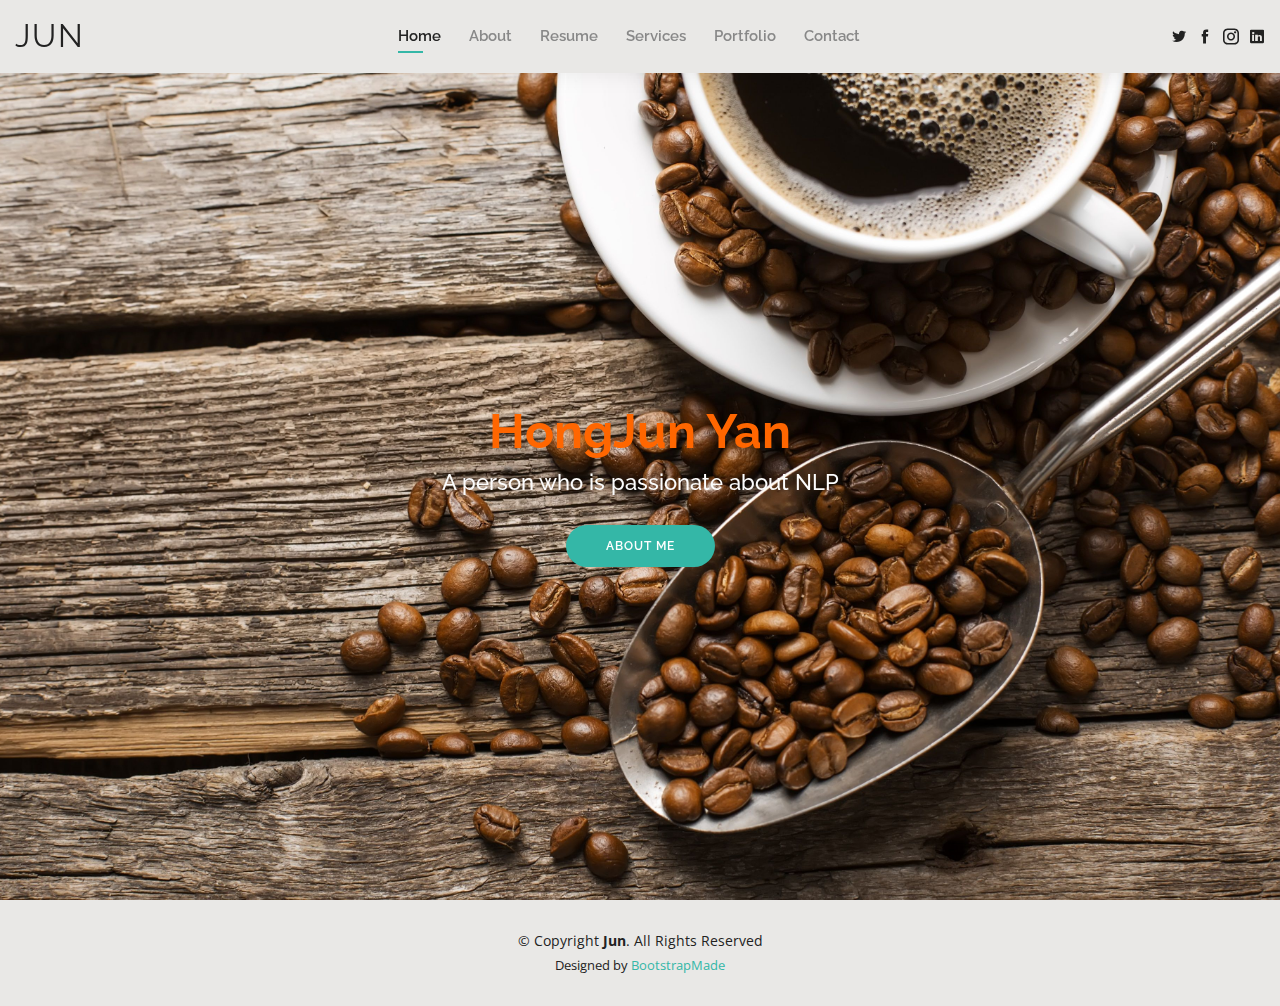
<file: index.html>
<!DOCTYPE html>
<html lang="en">

<head>
  <meta charset="utf-8">
  <meta content="width=device-width, initial-scale=1.0" name="viewport">

  <title>Jun's WebSite</title>
  <meta content="" name="descriptison">
  <meta content="" name="keywords">

  <!-- Favicons -->
  <link href="assets/img/favicon.png" rel="icon">
  <link href="assets/img/apple-touch-icon.png" rel="apple-touch-icon">

  <!-- Google Fonts -->
  <link href="https://fonts.googleapis.com/css?family=Open+Sans:300,300i,400,400i,600,600i,700,700i|Raleway:300,300i,400,400i,500,500i,600,600i,700,700i|Poppins:300,300i,400,400i,500,500i,600,600i,700,700i" rel="stylesheet">

  <!-- Vendor CSS Files -->
  <link href="assets/vendor/bootstrap/css/bootstrap.min.css" rel="stylesheet">
  <link href="assets/vendor/icofont/icofont.min.css" rel="stylesheet">
  <link href="assets/vendor/owl.carousel/assets/owl.carousel.min.css" rel="stylesheet">
  <link href="assets/vendor/boxicons/css/boxicons.min.css" rel="stylesheet">
  <link href="assets/vendor/venobox/venobox.css" rel="stylesheet">
  <link href="assets/vendor/aos/aos.css" rel="stylesheet">

  <!-- Template Main CSS File -->
  <link href="assets/css/style.css" rel="stylesheet">

  <!-- =======================================================
  * Template Name: Kelly - v2.0.0
  * Template URL: https://bootstrapmade.com/kelly-free-bootstrap-cv-resume-html-template/
  * Author: BootstrapMade.com
  * License: https://bootstrapmade.com/license/
  ======================================================== -->
</head>

<body>

  <!-- ======= Header ======= -->
  <header id="header" class="fixed-top">
    <div class="container-fluid d-flex justify-content-between align-items-center">

      <h1 class="logo"><a href="index.html">Jun</a></h1>
      <!-- Uncomment below if you prefer to use an image logo -->
      <!-- <a href="index.html" class="logo"><img src="assets/img/logo.png" alt="" class="img-fluid"></a>-->

      <nav class="nav-menu d-none d-lg-block">
        <ul>
          <li class="active"><a href="index.html">Home</a></li>
          <li><a href="about.html">About</a></li>
          <li><a href="resume.html">Resume</a></li>
          <li><a href="services.html">Services</a></li>
          <li><a href="portfolio.html">Portfolio</a></li>
          <li><a href="contact.html">Contact</a></li>
        </ul>
      </nav><!-- .nav-menu -->

      <div class="header-social-links">
        <a href="#" class="twitter"><i class="icofont-twitter"></i></a>
        <a href="#" class="facebook"><i class="icofont-facebook"></i></a>
        <a href="#" class="instagram"><i class="icofont-instagram"></i></a>
        <a href="#" class="linkedin"><i class="icofont-linkedin"></i></i></a>
      </div>

    </div>

  </header><!-- End Header -->

  <!-- ======= Hero Section ======= -->
  <section id="hero" class="d-flex align-items-center">
    <div class="container d-flex flex-column align-items-center" data-aos="zoom-in" data-aos-delay="100">
      <h1>HongJun Yan</h1>
      <h2>A person who is passionate about NLP</h2>
      <a href="about.html" class="btn-about">About Me</a>
    </div>
  </section><!-- End Hero -->

  <!-- ======= Footer ======= -->
  <footer id="footer">
    <div class="container">
      <div class="copyright">
        &copy; Copyright <strong><span>Jun</span></strong>. All Rights Reserved
      </div>
      <div class="credits">
        <!-- All the links in the footer should remain intact. -->
        <!-- You can delete the links only if you purchased the pro version. -->
        <!-- Licensing information: https://bootstrapmade.com/license/ -->
        <!-- Purchase the pro version with working PHP/AJAX contact form: https://bootstrapmade.com/kelly-free-bootstrap-cv-resume-html-template/ -->
        Designed by <a href="https://bootstrapmade.com/">BootstrapMade</a>
      </div>
    </div>
  </footer><!-- End  Footer -->

  <div id="preloader"></div>
  <a href="#" class="back-to-top"><i class="bx bx-up-arrow-alt"></i></a>

  <!-- Vendor JS Files -->
  <script src="assets/vendor/jquery/jquery.min.js"></script>
  <script src="assets/vendor/bootstrap/js/bootstrap.bundle.min.js"></script>
  <script src="assets/vendor/jquery.easing/jquery.easing.min.js"></script>
  <script src="assets/vendor/php-email-form/validate.js"></script>
  <script src="assets/vendor/waypoints/jquery.waypoints.min.js"></script>
  <script src="assets/vendor/counterup/counterup.min.js"></script>
  <script src="assets/vendor/owl.carousel/owl.carousel.min.js"></script>
  <script src="assets/vendor/isotope-layout/isotope.pkgd.min.js"></script>
  <script src="assets/vendor/venobox/venobox.min.js"></script>
  <script src="assets/vendor/aos/aos.js"></script>

  <!-- Template Main JS File -->
  <script src="assets/js/main.js"></script>

</body>

</html>
</file>
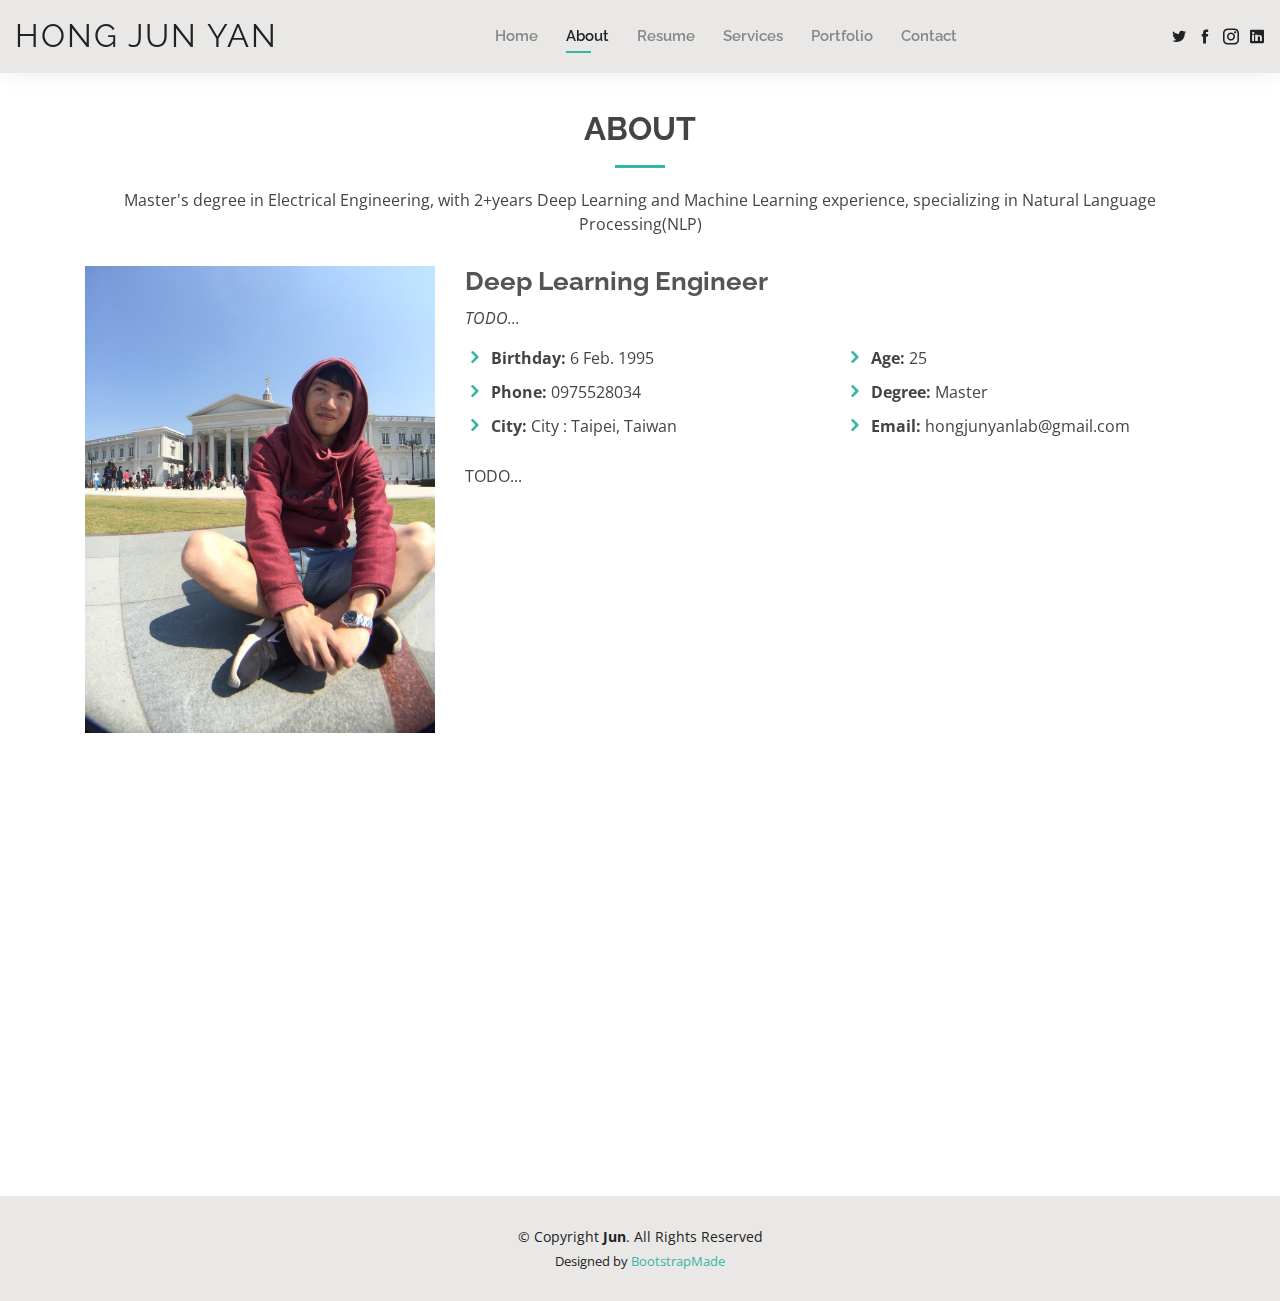
<file: about.html>
<!DOCTYPE html>
<html lang="en">

<head>
  <meta charset="utf-8">
  <meta content="width=device-width, initial-scale=1.0" name="viewport">

  <title>About me</title>
  <meta content="" name="descriptison">
  <meta content="" name="keywords">

  <!-- Favicons -->
  <link href="assets/img/favicon.png" rel="icon">
  <link href="assets/img/apple-touch-icon.png" rel="apple-touch-icon">

  <!-- Google Fonts -->
  <link href="https://fonts.googleapis.com/css?family=Open+Sans:300,300i,400,400i,600,600i,700,700i|Raleway:300,300i,400,400i,500,500i,600,600i,700,700i|Poppins:300,300i,400,400i,500,500i,600,600i,700,700i" rel="stylesheet">

  <!-- Vendor CSS Files -->
  <link href="assets/vendor/bootstrap/css/bootstrap.min.css" rel="stylesheet">
  <link href="assets/vendor/icofont/icofont.min.css" rel="stylesheet">
  <link href="assets/vendor/owl.carousel/assets/owl.carousel.min.css" rel="stylesheet">
  <link href="assets/vendor/boxicons/css/boxicons.min.css" rel="stylesheet">
  <link href="assets/vendor/venobox/venobox.css" rel="stylesheet">
  <link href="assets/vendor/aos/aos.css" rel="stylesheet">

  <!-- Template Main CSS File -->
  <link href="assets/css/style.css" rel="stylesheet">

  <!-- =======================================================
  * Template Name: Kelly - v2.0.0
  * Template URL: https://bootstrapmade.com/kelly-free-bootstrap-cv-resume-html-template/
  * Author: BootstrapMade.com
  * License: https://bootstrapmade.com/license/
  ======================================================== -->
</head>

<body>

  <!-- ======= Header ======= -->
  <header id="header" class="fixed-top">
    <div class="container-fluid d-flex justify-content-between align-items-center">

      <h1 class="logo"><a href="index.html">Hong Jun Yan</a></h1>
      <!-- Uncomment below if you prefer to use an image logo -->
      <!-- <a href="index.html" class="logo"><img src="assets/img/logo.png" alt="" class="img-fluid"></a>-->

      <nav class="nav-menu d-none d-lg-block">
        <ul>
          <li><a href="index.html">Home</a></li>
          <li class="active"><a href="about.html">About</a></li>
          <li><a href="resume.html">Resume</a></li>
          <li><a href="services.html">Services</a></li>
          <li><a href="portfolio.html">Portfolio</a></li>
          <li><a href="contact.html">Contact</a></li>
        </ul>
      </nav><!-- .nav-menu -->

      <div class="header-social-links">
        <a href="#" class="twitter"><i class="icofont-twitter"></i></a>
        <a href="#" class="facebook"><i class="icofont-facebook"></i></a>
        <a href="#" class="instagram"><i class="icofont-instagram"></i></a>
        <a href="#" class="linkedin"><i class="icofont-linkedin"></i></i></a>
      </div>

    </div>

  </header><!-- End Header -->

  <main id="main">

    <!-- ======= About Section ======= -->
    <section id="about" class="about">
      <div class="container" data-aos="fade-up">

        <div class="section-title">
          <h2>About</h2>
          <p>Master's degree in Electrical Engineering, with 2+years Deep Learning and Machine Learning experience, specializing in Natural Language Processing(NLP)</p>
        </div>

        <div class="row">
          <div class="col-lg-4">
            <img src="assets/img/aboutme.jpg" class="img-fluid" alt="">
          </div>
          <div class="col-lg-8 pt-4 pt-lg-0 content">
            <h3>Deep Learning Engineer</h3>
            <p class="font-italic">
              TODO...
            </p>
            <div class="row">
              <div class="col-lg-6">
                <ul>
                  <li><i class="icofont-rounded-right"></i> <strong>Birthday:</strong> 6 Feb. 1995</li>
                  <li><i class="icofont-rounded-right"></i> <strong>Phone:</strong> 0975528034</li>
                  <li><i class="icofont-rounded-right"></i> <strong>City:</strong> City : Taipei, Taiwan</li>
                </ul>
              </div>
              <div class="col-lg-6">
                <ul>
                  <li><i class="icofont-rounded-right"></i> <strong>Age:</strong> 25</li>
                  <li><i class="icofont-rounded-right"></i> <strong>Degree:</strong> Master</li>
                  <li><i class="icofont-rounded-right"></i> <strong>Email:</strong> hongjunyanlab@gmail.com</li>
                </ul>
              </div>
            </div>
            <p>
              TODO...
            </p>
          </div>
        </div>

      </div>
    </section><!-- End About Section -->

    <!-- ======= Skills Section ======= -->
    <section id="skills" class="skills">
      <div class="container" data-aos="fade-up">

        <div class="section-title">
          <h2>Skills</h2>
          <p>TODO...</p>
        </div>

        <div class="row skills-content">

          <div class="col-lg-6">

            <div class="progress">
              <span class="skill">NLP <i class="val">100%</i></span>
              <div class="progress-bar-wrap">
                <div class="progress-bar" role="progressbar" aria-valuenow="100" aria-valuemin="0" aria-valuemax="100"></div>
              </div>
            </div>

            <div class="progress">
              <span class="skill">PyTorch<i class="val">100%</i></span>
              <div class="progress-bar-wrap">
                <div class="progress-bar" role="progressbar" aria-valuenow="100" aria-valuemin="0" aria-valuemax="100"></div>
              </div>
            </div>

            <div class="progress">
              <span class="skill">Tensorflow <i class="val">75%</i></span>
              <div class="progress-bar-wrap">
                <div class="progress-bar" role="progressbar" aria-valuenow="75" aria-valuemin="0" aria-valuemax="100"></div>
              </div>
            </div>
			
          </div>

          <div class="col-lg-6">

            <div class="progress">
              <span class="skill">Front-end Skill <i class="val">50%</i></span>
              <div class="progress-bar-wrap">
                <div class="progress-bar" role="progressbar" aria-valuenow="50" aria-valuemin="0" aria-valuemax="100"></div>
              </div>
            </div>
			
			<div class="progress">
              <span class="skill">Back-end Skill <i class="val">50%</i></span>
              <div class="progress-bar-wrap">
                <div class="progress-bar" role="progressbar" aria-valuenow="50" aria-valuemin="0" aria-valuemax="100"></div>
              </div>
            </div>

          </div>

        </div>

      </div>
    </section><!-- End Skills Section -->

    <!-- ======= Facts Section ======= -->
	<!--
    <section id="facts" class="facts">
      <div class="container" data-aos="fade-up">

        <div class="section-title">
          <h2>Facts</h2>
          <p>Magnam dolores commodi suscipit. Necessitatibus eius consequatur ex aliquid fuga eum quidem. Sit sint consectetur velit. Quisquam quos quisquam cupiditate. Et nemo qui impedit suscipit alias ea. Quia fugiat sit in iste officiis commodi quidem hic quas.</p>
        </div>

        <div class="row counters">

          <div class="col-lg-3 col-6 text-center">
            <span data-toggle="counter-up">232</span>
            <p>Clients</p>
          </div>

          <div class="col-lg-3 col-6 text-center">
            <span data-toggle="counter-up">521</span>
            <p>Projects</p>
          </div>

          <div class="col-lg-3 col-6 text-center">
            <span data-toggle="counter-up">1,463</span>
            <p>Hours Of Support</p>
          </div>

          <div class="col-lg-3 col-6 text-center">
            <span data-toggle="counter-up">15</span>
            <p>Hard Workers</p>
          </div>

        </div>

      </div>
    </section>--> <!-- End Facts Section -->

    <!-- ======= Testimonials Section ======= -->
	<!--
    <section id="testimonials" class="testimonials">
      <div class="container" data-aos="fade-up">

        <div class="section-title">
          <h2>Testimonials</h2>
          <p>Magnam dolores commodi suscipit. Necessitatibus eius consequatur ex aliquid fuga eum quidem. Sit sint consectetur velit. Quisquam quos quisquam cupiditate. Et nemo qui impedit suscipit alias ea. Quia fugiat sit in iste officiis commodi quidem hic quas.</p>
        </div>

        <div class="owl-carousel testimonials-carousel">

          <div class="testimonial-item">
            <img src="assets/img/testimonials/testimonials-1.jpg" class="testimonial-img" alt="">
            <h3>Saul Goodman</h3>
            <h4>Ceo &amp; Founder</h4>
            <p>
              <i class="bx bxs-quote-alt-left quote-icon-left"></i>
              Proin iaculis purus consequat sem cure digni ssim donec porttitora entum suscipit rhoncus. Accusantium quam, ultricies eget id, aliquam eget nibh et. Maecen aliquam, risus at semper.
              <i class="bx bxs-quote-alt-right quote-icon-right"></i>
            </p>
          </div>

          <div class="testimonial-item">
            <img src="assets/img/testimonials/testimonials-2.jpg" class="testimonial-img" alt="">
            <h3>Sara Wilsson</h3>
            <h4>Designer</h4>
            <p>
              <i class="bx bxs-quote-alt-left quote-icon-left"></i>
              Export tempor illum tamen malis malis eram quae irure esse labore quem cillum quid cillum eram malis quorum velit fore eram velit sunt aliqua noster fugiat irure amet legam anim culpa.
              <i class="bx bxs-quote-alt-right quote-icon-right"></i>
            </p>
          </div>

          <div class="testimonial-item">
            <img src="assets/img/testimonials/testimonials-3.jpg" class="testimonial-img" alt="">
            <h3>Jena Karlis</h3>
            <h4>Store Owner</h4>
            <p>
              <i class="bx bxs-quote-alt-left quote-icon-left"></i>
              Enim nisi quem export duis labore cillum quae magna enim sint quorum nulla quem veniam duis minim tempor labore quem eram duis noster aute amet eram fore quis sint minim.
              <i class="bx bxs-quote-alt-right quote-icon-right"></i>
            </p>
          </div>

          <div class="testimonial-item">
            <img src="assets/img/testimonials/testimonials-4.jpg" class="testimonial-img" alt="">
            <h3>Matt Brandon</h3>
            <h4>Freelancer</h4>
            <p>
              <i class="bx bxs-quote-alt-left quote-icon-left"></i>
              Fugiat enim eram quae cillum dolore dolor amet nulla culpa multos export minim fugiat minim velit minim dolor enim duis veniam ipsum anim magna sunt elit fore quem dolore labore illum veniam.
              <i class="bx bxs-quote-alt-right quote-icon-right"></i>
            </p>
          </div>

          <div class="testimonial-item">
            <img src="assets/img/testimonials/testimonials-5.jpg" class="testimonial-img" alt="">
            <h3>John Larson</h3>
            <h4>Entrepreneur</h4>
            <p>
              <i class="bx bxs-quote-alt-left quote-icon-left"></i>
              Quis quorum aliqua sint quem legam fore sunt eram irure aliqua veniam tempor noster veniam enim culpa labore duis sunt culpa nulla illum cillum fugiat legam esse veniam culpa fore nisi cillum quid.
              <i class="bx bxs-quote-alt-right quote-icon-right"></i>
            </p>
          </div>

        </div>

      </div>
    </section>--><!-- End Testimonials Section -->

  </main><!-- End #main -->

  <!-- ======= Footer ======= -->
  <footer id="footer">
    <div class="container">
      <div class="copyright">
        &copy; Copyright <strong><span>Jun</span></strong>. All Rights Reserved
      </div>
      <div class="credits">
        <!-- All the links in the footer should remain intact. -->
        <!-- You can delete the links only if you purchased the pro version. -->
        <!-- Licensing information: https://bootstrapmade.com/license/ -->
        <!-- Purchase the pro version with working PHP/AJAX contact form: https://bootstrapmade.com/kelly-free-bootstrap-cv-resume-html-template/ -->
        Designed by <a href="https://bootstrapmade.com/">BootstrapMade</a>
      </div>
    </div>
  </footer><!-- End  Footer -->

  <div id="preloader"></div>
  <a href="#" class="back-to-top"><i class="bx bx-up-arrow-alt"></i></a>

  <!-- Vendor JS Files -->
  <script src="assets/vendor/jquery/jquery.min.js"></script>
  <script src="assets/vendor/bootstrap/js/bootstrap.bundle.min.js"></script>
  <script src="assets/vendor/jquery.easing/jquery.easing.min.js"></script>
  <script src="assets/vendor/php-email-form/validate.js"></script>
  <script src="assets/vendor/waypoints/jquery.waypoints.min.js"></script>
  <script src="assets/vendor/counterup/counterup.min.js"></script>
  <script src="assets/vendor/owl.carousel/owl.carousel.min.js"></script>
  <script src="assets/vendor/isotope-layout/isotope.pkgd.min.js"></script>
  <script src="assets/vendor/venobox/venobox.min.js"></script>
  <script src="assets/vendor/aos/aos.js"></script>

  <!-- Template Main JS File -->
  <script src="assets/js/main.js"></script>

</body>

</html>
</file>
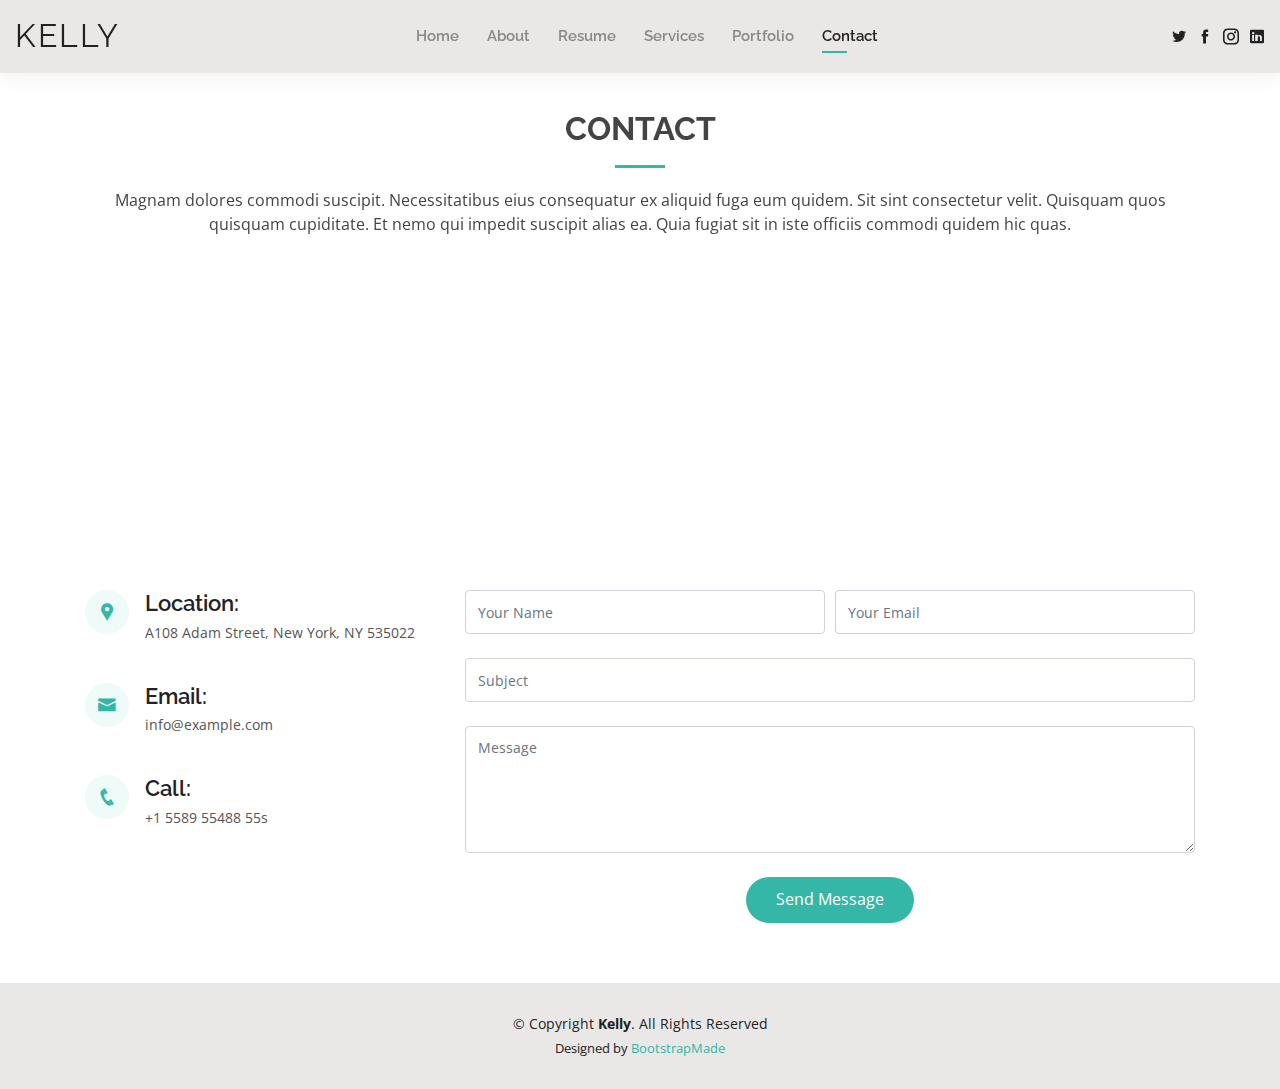
<file: contact.html>
<!DOCTYPE html>
<html lang="en">

<head>
  <meta charset="utf-8">
  <meta content="width=device-width, initial-scale=1.0" name="viewport">

  <title>Contact - Kelly Bootstrap Template</title>
  <meta content="" name="descriptison">
  <meta content="" name="keywords">

  <!-- Favicons -->
  <link href="assets/img/favicon.png" rel="icon">
  <link href="assets/img/apple-touch-icon.png" rel="apple-touch-icon">

  <!-- Google Fonts -->
  <link href="https://fonts.googleapis.com/css?family=Open+Sans:300,300i,400,400i,600,600i,700,700i|Raleway:300,300i,400,400i,500,500i,600,600i,700,700i|Poppins:300,300i,400,400i,500,500i,600,600i,700,700i" rel="stylesheet">

  <!-- Vendor CSS Files -->
  <link href="assets/vendor/bootstrap/css/bootstrap.min.css" rel="stylesheet">
  <link href="assets/vendor/icofont/icofont.min.css" rel="stylesheet">
  <link href="assets/vendor/owl.carousel/assets/owl.carousel.min.css" rel="stylesheet">
  <link href="assets/vendor/boxicons/css/boxicons.min.css" rel="stylesheet">
  <link href="assets/vendor/venobox/venobox.css" rel="stylesheet">
  <link href="assets/vendor/aos/aos.css" rel="stylesheet">

  <!-- Template Main CSS File -->
  <link href="assets/css/style.css" rel="stylesheet">

  <!-- =======================================================
  * Template Name: Kelly - v2.0.0
  * Template URL: https://bootstrapmade.com/kelly-free-bootstrap-cv-resume-html-template/
  * Author: BootstrapMade.com
  * License: https://bootstrapmade.com/license/
  ======================================================== -->
</head>

<body>

  <!-- ======= Header ======= -->
  <header id="header" class="fixed-top">
    <div class="container-fluid d-flex justify-content-between align-items-center">

      <h1 class="logo"><a href="index.html">Kelly</a></h1>
      <!-- Uncomment below if you prefer to use an image logo -->
      <!-- <a href="index.html" class="logo"><img src="assets/img/logo.png" alt="" class="img-fluid"></a>-->

      <nav class="nav-menu d-none d-lg-block">
        <ul>
          <li><a href="index.html">Home</a></li>
          <li><a href="about.html">About</a></li>
          <li><a href="resume.html">Resume</a></li>
          <li><a href="services.html">Services</a></li>
          <li><a href="portfolio.html">Portfolio</a></li>
          <li class="active"><a href="contact.html">Contact</a></li>
        </ul>
      </nav><!-- .nav-menu -->

      <div class="header-social-links">
        <a href="#" class="twitter"><i class="icofont-twitter"></i></a>
        <a href="#" class="facebook"><i class="icofont-facebook"></i></a>
        <a href="#" class="instagram"><i class="icofont-instagram"></i></a>
        <a href="#" class="linkedin"><i class="icofont-linkedin"></i></i></a>
      </div>

    </div>

  </header><!-- End Header -->

  <main id="main">

    <!-- ======= Contact Section ======= -->
    <section id="contact" class="contact">
      <div class="container" data-aos="fade-up">

        <div class="section-title">
          <h2>Contact</h2>
          <p>Magnam dolores commodi suscipit. Necessitatibus eius consequatur ex aliquid fuga eum quidem. Sit sint consectetur velit. Quisquam quos quisquam cupiditate. Et nemo qui impedit suscipit alias ea. Quia fugiat sit in iste officiis commodi quidem hic quas.</p>
        </div>

        <div>
          <iframe style="border:0; width: 100%; height: 270px;" src="https://www.google.com/maps/embed?pb=!1m14!1m8!1m3!1d12097.433213460943!2d-74.0062269!3d40.7101282!3m2!1i1024!2i768!4f13.1!3m3!1m2!1s0x0%3A0xb89d1fe6bc499443!2sDowntown+Conference+Center!5e0!3m2!1smk!2sbg!4v1539943755621" frameborder="0" allowfullscreen></iframe>
        </div>

        <div class="row mt-5">

          <div class="col-lg-4">
            <div class="info">
              <div class="address">
                <i class="icofont-google-map"></i>
                <h4>Location:</h4>
                <p>A108 Adam Street, New York, NY 535022</p>
              </div>

              <div class="email">
                <i class="icofont-envelope"></i>
                <h4>Email:</h4>
                <p>info@example.com</p>
              </div>

              <div class="phone">
                <i class="icofont-phone"></i>
                <h4>Call:</h4>
                <p>+1 5589 55488 55s</p>
              </div>

            </div>

          </div>

          <div class="col-lg-8 mt-5 mt-lg-0">

            <form action="forms/contact.php" method="post" role="form" class="php-email-form">
              <div class="form-row">
                <div class="col-md-6 form-group">
                  <input type="text" name="name" class="form-control" id="name" placeholder="Your Name" data-rule="minlen:4" data-msg="Please enter at least 4 chars" />
                  <div class="validate"></div>
                </div>
                <div class="col-md-6 form-group">
                  <input type="email" class="form-control" name="email" id="email" placeholder="Your Email" data-rule="email" data-msg="Please enter a valid email" />
                  <div class="validate"></div>
                </div>
              </div>
              <div class="form-group">
                <input type="text" class="form-control" name="subject" id="subject" placeholder="Subject" data-rule="minlen:4" data-msg="Please enter at least 8 chars of subject" />
                <div class="validate"></div>
              </div>
              <div class="form-group">
                <textarea class="form-control" name="message" rows="5" data-rule="required" data-msg="Please write something for us" placeholder="Message"></textarea>
                <div class="validate"></div>
              </div>
              <div class="mb-3">
                <div class="loading">Loading</div>
                <div class="error-message"></div>
                <div class="sent-message">Your message has been sent. Thank you!</div>
              </div>
              <div class="text-center"><button type="submit">Send Message</button></div>
            </form>

          </div>

        </div>

      </div>
    </section><!-- End Contact Section -->

  </main><!-- End #main -->

  <!-- ======= Footer ======= -->
  <footer id="footer">
    <div class="container">
      <div class="copyright">
        &copy; Copyright <strong><span>Kelly</span></strong>. All Rights Reserved
      </div>
      <div class="credits">
        <!-- All the links in the footer should remain intact. -->
        <!-- You can delete the links only if you purchased the pro version. -->
        <!-- Licensing information: https://bootstrapmade.com/license/ -->
        <!-- Purchase the pro version with working PHP/AJAX contact form: https://bootstrapmade.com/kelly-free-bootstrap-cv-resume-html-template/ -->
        Designed by <a href="https://bootstrapmade.com/">BootstrapMade</a>
      </div>
    </div>
  </footer><!-- End  Footer -->

  <div id="preloader"></div>
  <a href="#" class="back-to-top"><i class="bx bx-up-arrow-alt"></i></a>

  <!-- Vendor JS Files -->
  <script src="assets/vendor/jquery/jquery.min.js"></script>
  <script src="assets/vendor/bootstrap/js/bootstrap.bundle.min.js"></script>
  <script src="assets/vendor/jquery.easing/jquery.easing.min.js"></script>
  <script src="assets/vendor/php-email-form/validate.js"></script>
  <script src="assets/vendor/waypoints/jquery.waypoints.min.js"></script>
  <script src="assets/vendor/counterup/counterup.min.js"></script>
  <script src="assets/vendor/owl.carousel/owl.carousel.min.js"></script>
  <script src="assets/vendor/isotope-layout/isotope.pkgd.min.js"></script>
  <script src="assets/vendor/venobox/venobox.min.js"></script>
  <script src="assets/vendor/aos/aos.js"></script>

  <!-- Template Main JS File -->
  <script src="assets/js/main.js"></script>

</body>

</html>
</file>
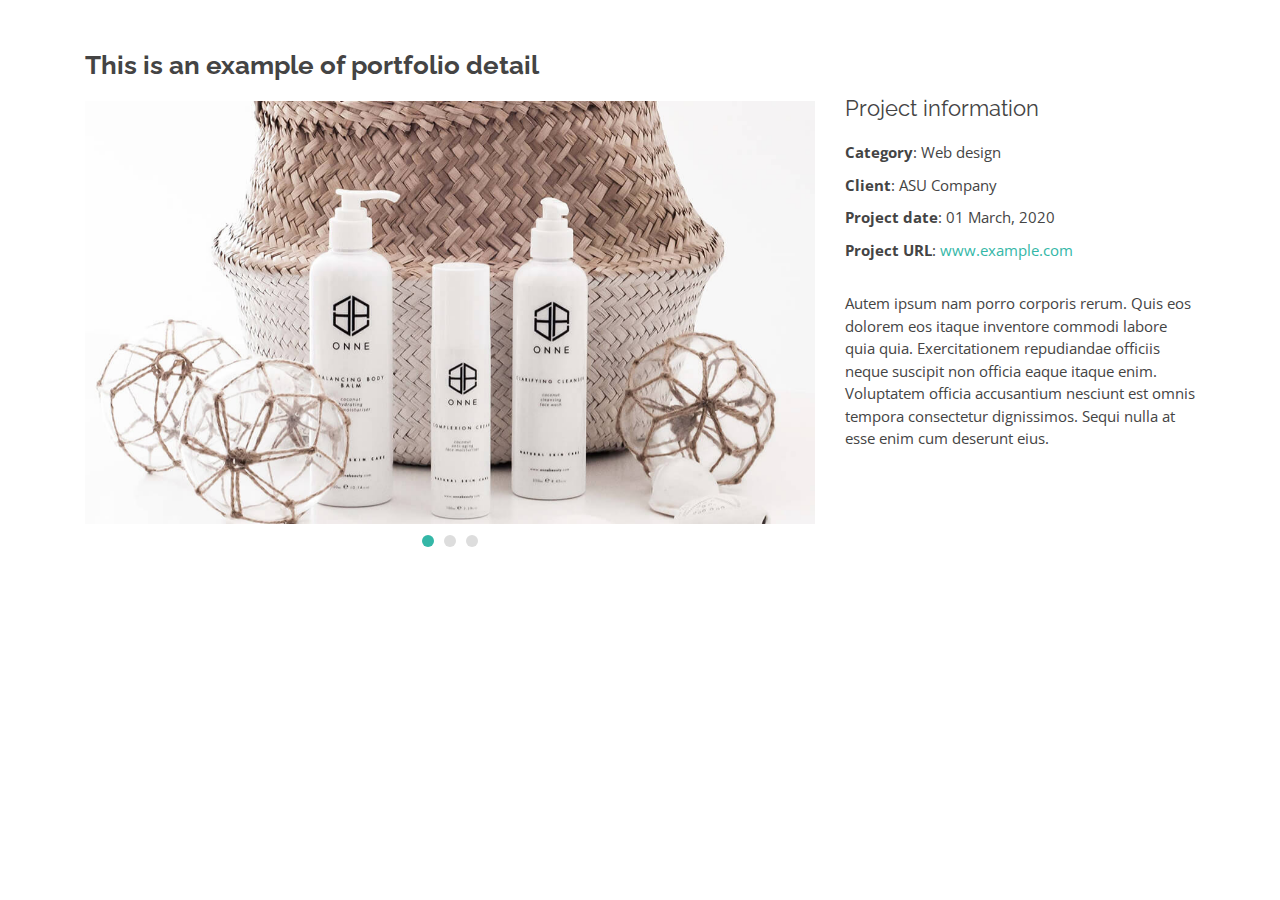
<file: portfolio-details.html>
<!DOCTYPE html>
<html lang="en">

<head>
  <meta charset="utf-8">
  <meta content="width=device-width, initial-scale=1.0" name="viewport">

  <title>Portfolio Details - Kelly Bootstrap Template</title>
  <meta content="" name="descriptison">
  <meta content="" name="keywords">

  <!-- Favicons -->
  <link href="assets/img/favicon.png" rel="icon">
  <link href="assets/img/apple-touch-icon.png" rel="apple-touch-icon">

  <!-- Google Fonts -->
  <link href="https://fonts.googleapis.com/css?family=Open+Sans:300,300i,400,400i,600,600i,700,700i|Raleway:300,300i,400,400i,500,500i,600,600i,700,700i|Poppins:300,300i,400,400i,500,500i,600,600i,700,700i" rel="stylesheet">

  <!-- Vendor CSS Files -->
  <link href="assets/vendor/bootstrap/css/bootstrap.min.css" rel="stylesheet">
  <link href="assets/vendor/icofont/icofont.min.css" rel="stylesheet">
  <link href="assets/vendor/owl.carousel/assets/owl.carousel.min.css" rel="stylesheet">
  <link href="assets/vendor/boxicons/css/boxicons.min.css" rel="stylesheet">
  <link href="assets/vendor/venobox/venobox.css" rel="stylesheet">
  <link href="assets/vendor/aos/aos.css" rel="stylesheet">

  <!-- Template Main CSS File -->
  <link href="assets/css/style.css" rel="stylesheet">

  <!-- =======================================================
  * Template Name: Kelly - v2.0.0
  * Template URL: https://bootstrapmade.com/kelly-free-bootstrap-cv-resume-html-template/
  * Author: BootstrapMade.com
  * License: https://bootstrapmade.com/license/
  ======================================================== -->
</head>

<body>

  <main id="main">

    <!-- ======= Portfolio Details Section ======= -->
    <section id="portfolio-details" class="portfolio-details">
      <div class="container">

        <div class="row">

          <div class="col-lg-8">
            <h2 class="portfolio-title">This is an example of portfolio detail</h2>
            <div class="owl-carousel portfolio-details-carousel">
              <img src="assets/img/portfolio/portfolio-details-1.jpg" class="img-fluid" alt="">
              <img src="assets/img/portfolio/portfolio-details-2.jpg" class="img-fluid" alt="">
              <img src="assets/img/portfolio/portfolio-details-3.jpg" class="img-fluid" alt="">
            </div>
          </div>

          <div class="col-lg-4 portfolio-info">
            <h3>Project information</h3>
            <ul>
              <li><strong>Category</strong>: Web design</li>
              <li><strong>Client</strong>: ASU Company</li>
              <li><strong>Project date</strong>: 01 March, 2020</li>
              <li><strong>Project URL</strong>: <a href="#">www.example.com</a></li>
            </ul>

            <p>
              Autem ipsum nam porro corporis rerum. Quis eos dolorem eos itaque inventore commodi labore quia quia. Exercitationem repudiandae officiis neque suscipit non officia eaque itaque enim. Voluptatem officia accusantium nesciunt est omnis tempora consectetur dignissimos. Sequi nulla at esse enim cum deserunt eius.
            </p>
          </div>

        </div>

      </div>
    </section><!-- End Portfolio Details Section -->

  </main><!-- End #main -->

  <div id="preloader"></div>
  <a href="#" class="back-to-top"><i class="bx bx-up-arrow-alt"></i></a>

  <!-- Vendor JS Files -->
  <script src="assets/vendor/jquery/jquery.min.js"></script>
  <script src="assets/vendor/bootstrap/js/bootstrap.bundle.min.js"></script>
  <script src="assets/vendor/jquery.easing/jquery.easing.min.js"></script>
  <script src="assets/vendor/php-email-form/validate.js"></script>
  <script src="assets/vendor/waypoints/jquery.waypoints.min.js"></script>
  <script src="assets/vendor/counterup/counterup.min.js"></script>
  <script src="assets/vendor/owl.carousel/owl.carousel.min.js"></script>
  <script src="assets/vendor/isotope-layout/isotope.pkgd.min.js"></script>
  <script src="assets/vendor/venobox/venobox.min.js"></script>
  <script src="assets/vendor/aos/aos.js"></script>

  <!-- Template Main JS File -->
  <script src="assets/js/main.js"></script>

</body>

</html>
</file>
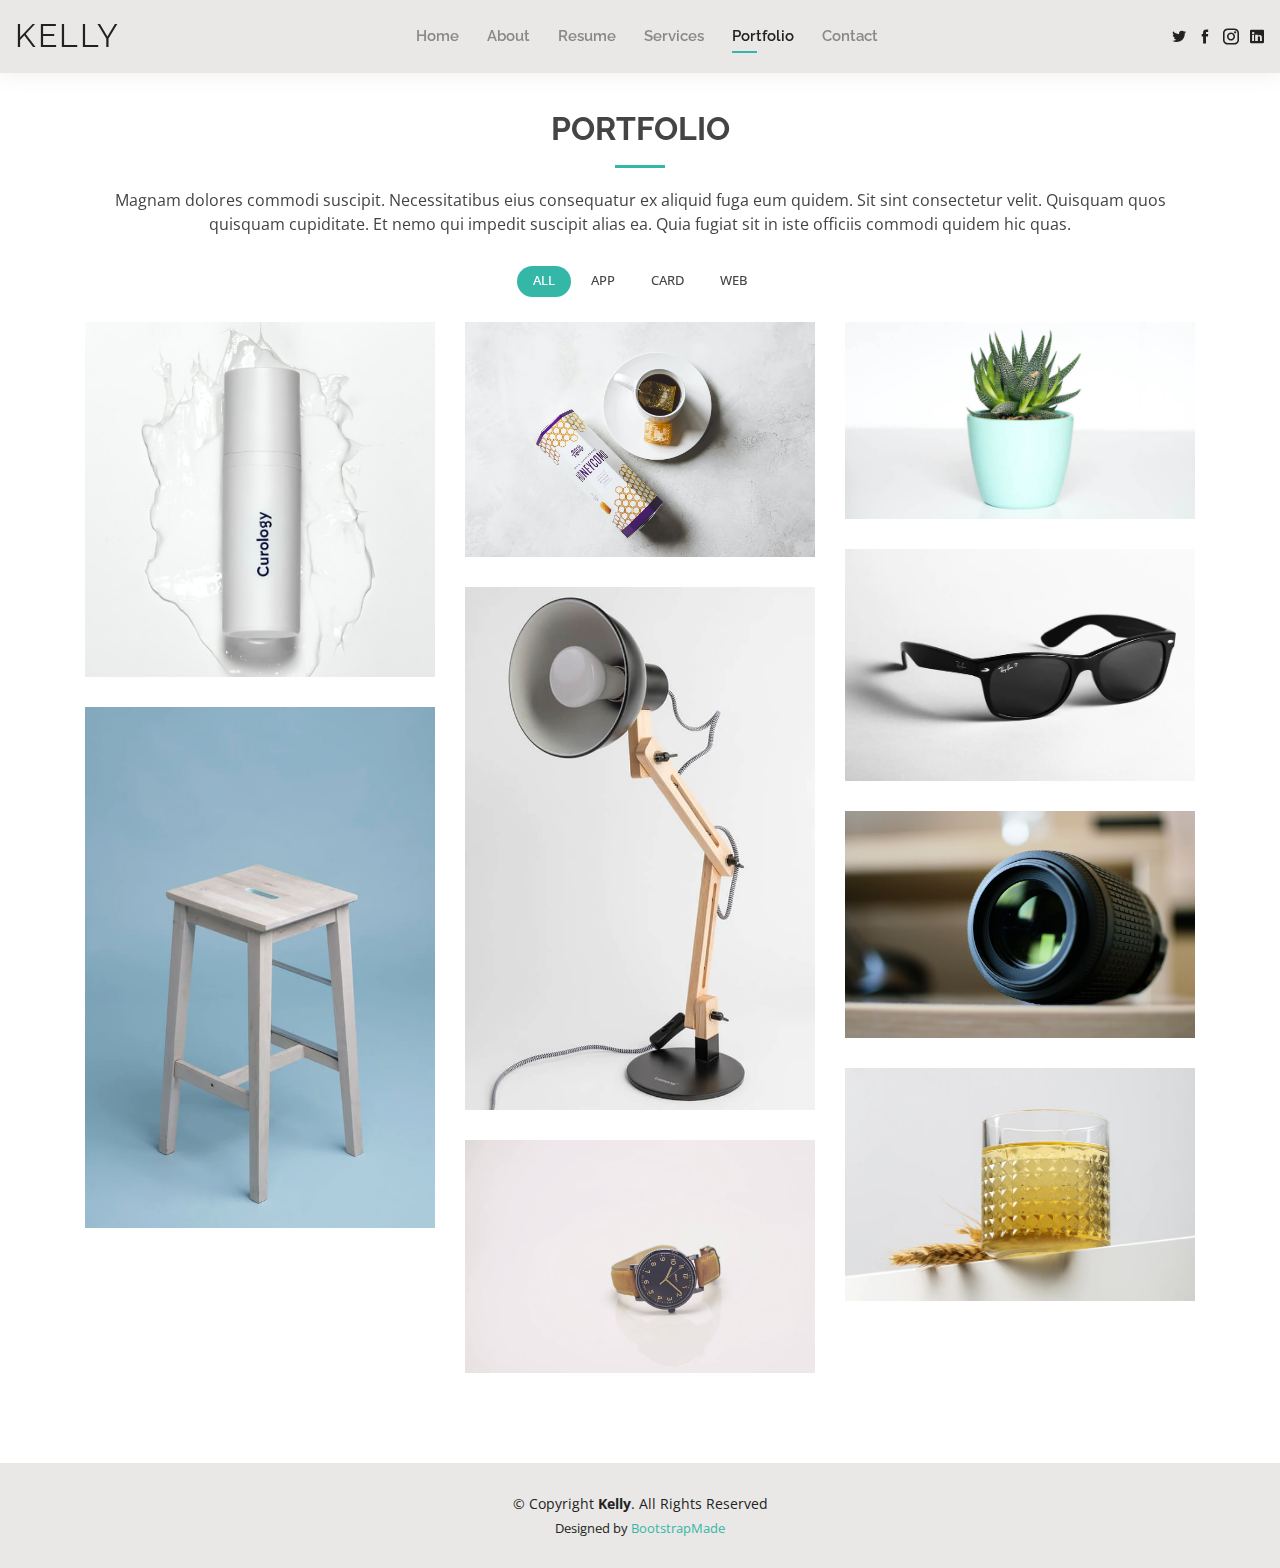
<file: portfolio.html>
<!DOCTYPE html>
<html lang="en">

<head>
  <meta charset="utf-8">
  <meta content="width=device-width, initial-scale=1.0" name="viewport">

  <title>Portfolio - Kelly Bootstrap Template</title>
  <meta content="" name="descriptison">
  <meta content="" name="keywords">

  <!-- Favicons -->
  <link href="assets/img/favicon.png" rel="icon">
  <link href="assets/img/apple-touch-icon.png" rel="apple-touch-icon">

  <!-- Google Fonts -->
  <link href="https://fonts.googleapis.com/css?family=Open+Sans:300,300i,400,400i,600,600i,700,700i|Raleway:300,300i,400,400i,500,500i,600,600i,700,700i|Poppins:300,300i,400,400i,500,500i,600,600i,700,700i" rel="stylesheet">

  <!-- Vendor CSS Files -->
  <link href="assets/vendor/bootstrap/css/bootstrap.min.css" rel="stylesheet">
  <link href="assets/vendor/icofont/icofont.min.css" rel="stylesheet">
  <link href="assets/vendor/owl.carousel/assets/owl.carousel.min.css" rel="stylesheet">
  <link href="assets/vendor/boxicons/css/boxicons.min.css" rel="stylesheet">
  <link href="assets/vendor/venobox/venobox.css" rel="stylesheet">
  <link href="assets/vendor/aos/aos.css" rel="stylesheet">

  <!-- Template Main CSS File -->
  <link href="assets/css/style.css" rel="stylesheet">

  <!-- =======================================================
  * Template Name: Kelly - v2.0.0
  * Template URL: https://bootstrapmade.com/kelly-free-bootstrap-cv-resume-html-template/
  * Author: BootstrapMade.com
  * License: https://bootstrapmade.com/license/
  ======================================================== -->
</head>

<body>

  <!-- ======= Header ======= -->
  <header id="header" class="fixed-top">
    <div class="container-fluid d-flex justify-content-between align-items-center">

      <h1 class="logo"><a href="index.html">Kelly</a></h1>
      <!-- Uncomment below if you prefer to use an image logo -->
      <!-- <a href="index.html" class="logo"><img src="assets/img/logo.png" alt="" class="img-fluid"></a>-->

      <nav class="nav-menu d-none d-lg-block">
        <ul>
          <li><a href="index.html">Home</a></li>
          <li><a href="about.html">About</a></li>
          <li><a href="resume.html">Resume</a></li>
          <li><a href="services.html">Services</a></li>
          <li class="active"><a href="portfolio.html">Portfolio</a></li>
          <li><a href="contact.html">Contact</a></li>
        </ul>
      </nav><!-- .nav-menu -->

      <div class="header-social-links">
        <a href="#" class="twitter"><i class="icofont-twitter"></i></a>
        <a href="#" class="facebook"><i class="icofont-facebook"></i></a>
        <a href="#" class="instagram"><i class="icofont-instagram"></i></a>
        <a href="#" class="linkedin"><i class="icofont-linkedin"></i></i></a>
      </div>

    </div>

  </header><!-- End Header -->

  <main id="main">

    <!-- ======= Portfolio Section ======= -->
    <section id="portfolio" class="portfolio">
      <div class="container" data-aos="fade-up">

        <div class="section-title">
          <h2>Portfolio</h2>
          <p>Magnam dolores commodi suscipit. Necessitatibus eius consequatur ex aliquid fuga eum quidem. Sit sint consectetur velit. Quisquam quos quisquam cupiditate. Et nemo qui impedit suscipit alias ea. Quia fugiat sit in iste officiis commodi quidem hic quas.</p>
        </div>

        <div class="row" data-aos="fade-up" data-aos-delay="100">
          <div class="col-lg-12 d-flex justify-content-center">
            <ul id="portfolio-flters">
              <li data-filter="*" class="filter-active">All</li>
              <li data-filter=".filter-app">App</li>
              <li data-filter=".filter-card">Card</li>
              <li data-filter=".filter-web">Web</li>
            </ul>
          </div>
        </div>

        <div class="row portfolio-container" data-aos="fade-up" data-aos-delay="200">

          <div class="col-lg-4 col-md-6 portfolio-item filter-app">
            <div class="portfolio-wrap">
              <img src="assets/img/portfolio/portfolio-1.jpg" class="img-fluid" alt="">
              <div class="portfolio-info">
                <h4>App 1</h4>
                <p>App</p>
                <div class="portfolio-links">
                  <a href="assets/img/portfolio/portfolio-1.jpg" data-gall="portfolioGallery" class="venobox" title="App 1"><i class="bx bx-plus"></i></a>
                  <a href="portfolio-details.html" data-gall="portfolioDetailsGallery" data-vbtype="iframe" class="venobox" title="Portfolio Details"><i class="bx bx-link"></i></a>
                </div>
              </div>
            </div>
          </div>

          <div class="col-lg-4 col-md-6 portfolio-item filter-web">
            <div class="portfolio-wrap">
              <img src="assets/img/portfolio/portfolio-2.jpg" class="img-fluid" alt="">
              <div class="portfolio-info">
                <h4>Web 3</h4>
                <p>Web</p>
                <div class="portfolio-links">
                  <a href="assets/img/portfolio/portfolio-2.jpg" data-gall="portfolioGallery" class="venobox" title="Web 3"><i class="bx bx-plus"></i></a>
                  <a href="portfolio-details.html" data-gall="portfolioDetailsGallery" data-vbtype="iframe" class="venobox" title="Portfolio Details"><i class="bx bx-link"></i></a>
                </div>
              </div>
            </div>
          </div>

          <div class="col-lg-4 col-md-6 portfolio-item filter-app">
            <div class="portfolio-wrap">
              <img src="assets/img/portfolio/portfolio-3.jpg" class="img-fluid" alt="">
              <div class="portfolio-info">
                <h4>App 2</h4>
                <p>App</p>
                <div class="portfolio-links">
                  <a href="assets/img/portfolio/portfolio-3.jpg" data-gall="portfolioGallery" class="venobox" title="App 2"><i class="bx bx-plus"></i></a>
                  <a href="portfolio-details.html" data-gall="portfolioDetailsGallery" data-vbtype="iframe" class="venobox" title="Portfolio Details"><i class="bx bx-link"></i></a>
                </div>
              </div>
            </div>
          </div>

          <div class="col-lg-4 col-md-6 portfolio-item filter-card">
            <div class="portfolio-wrap">
              <img src="assets/img/portfolio/portfolio-4.jpg" class="img-fluid" alt="">
              <div class="portfolio-info">
                <h4>Card 2</h4>
                <p>Card</p>
                <div class="portfolio-links">
                  <a href="assets/img/portfolio/portfolio-4.jpg" data-gall="portfolioGallery" class="venobox" title="Card 2"><i class="bx bx-plus"></i></a>
                  <a href="portfolio-details.html" data-gall="portfolioDetailsGallery" data-vbtype="iframe" class="venobox" title="Portfolio Details"><i class="bx bx-link"></i></a>
                </div>
              </div>
            </div>
          </div>

          <div class="col-lg-4 col-md-6 portfolio-item filter-web">
            <div class="portfolio-wrap">
              <img src="assets/img/portfolio/portfolio-5.jpg" class="img-fluid" alt="">
              <div class="portfolio-info">
                <h4>Web 2</h4>
                <p>Web</p>
                <div class="portfolio-links">
                  <a href="assets/img/portfolio/portfolio-5.jpg" data-gall="portfolioGallery" class="venobox" title="Web 2"><i class="bx bx-plus"></i></a>
                  <a href="portfolio-details.html" data-gall="portfolioDetailsGallery" data-vbtype="iframe" class="venobox" title="Portfolio Details"><i class="bx bx-link"></i></a>
                </div>
              </div>
            </div>
          </div>

          <div class="col-lg-4 col-md-6 portfolio-item filter-app">
            <div class="portfolio-wrap">
              <img src="assets/img/portfolio/portfolio-6.jpg" class="img-fluid" alt="">
              <div class="portfolio-info">
                <h4>App 3</h4>
                <p>App</p>
                <div class="portfolio-links">
                  <a href="assets/img/portfolio/portfolio-6.jpg" data-gall="portfolioGallery" class="venobox" title="App 3"><i class="bx bx-plus"></i></a>
                  <a href="portfolio-details.html" data-gall="portfolioDetailsGallery" data-vbtype="iframe" class="venobox" title="Portfolio Details"><i class="bx bx-link"></i></a>
                </div>
              </div>
            </div>
          </div>

          <div class="col-lg-4 col-md-6 portfolio-item filter-card">
            <div class="portfolio-wrap">
              <img src="assets/img/portfolio/portfolio-7.jpg" class="img-fluid" alt="">
              <div class="portfolio-info">
                <h4>Card 1</h4>
                <p>Card</p>
                <div class="portfolio-links">
                  <a href="assets/img/portfolio/portfolio-7.jpg" data-gall="portfolioGallery" class="venobox" title="Card 1"><i class="bx bx-plus"></i></a>
                  <a href="portfolio-details.html" data-gall="portfolioDetailsGallery" data-vbtype="iframe" class="venobox" title="Portfolio Details"><i class="bx bx-link"></i></a>
                </div>
              </div>
            </div>
          </div>

          <div class="col-lg-4 col-md-6 portfolio-item filter-card">
            <div class="portfolio-wrap">
              <img src="assets/img/portfolio/portfolio-8.jpg" class="img-fluid" alt="">
              <div class="portfolio-info">
                <h4>Card 3</h4>
                <p>Card</p>
                <div class="portfolio-links">
                  <a href="assets/img/portfolio/portfolio-8.jpg" data-gall="portfolioGallery" class="venobox" title="Card 3"><i class="bx bx-plus"></i></a>
                  <a href="portfolio-details.html" data-gall="portfolioDetailsGallery" data-vbtype="iframe" class="venobox" title="Portfolio Details"><i class="bx bx-link"></i></a>
                </div>
              </div>
            </div>
          </div>

          <div class="col-lg-4 col-md-6 portfolio-item filter-web">
            <div class="portfolio-wrap">
              <img src="assets/img/portfolio/portfolio-9.jpg" class="img-fluid" alt="">
              <div class="portfolio-info">
                <h4>Web 3</h4>
                <p>Web</p>
                <div class="portfolio-links">
                  <a href="assets/img/portfolio/portfolio-9.jpg" data-gall="portfolioGallery" class="venobox" title="Web 3"><i class="bx bx-plus"></i></a>
                  <a href="portfolio-details.html" data-gall="portfolioDetailsGallery" data-vbtype="iframe" class="venobox" title="Portfolio Details"><i class="bx bx-link"></i></a>
                </div>
              </div>
            </div>
          </div>

        </div>

      </div>
    </section><!-- End Portfolio Section -->

  </main><!-- End #main -->

  <!-- ======= Footer ======= -->
  <footer id="footer">
    <div class="container">
      <div class="copyright">
        &copy; Copyright <strong><span>Kelly</span></strong>. All Rights Reserved
      </div>
      <div class="credits">
        <!-- All the links in the footer should remain intact. -->
        <!-- You can delete the links only if you purchased the pro version. -->
        <!-- Licensing information: https://bootstrapmade.com/license/ -->
        <!-- Purchase the pro version with working PHP/AJAX contact form: https://bootstrapmade.com/kelly-free-bootstrap-cv-resume-html-template/ -->
        Designed by <a href="https://bootstrapmade.com/">BootstrapMade</a>
      </div>
    </div>
  </footer><!-- End  Footer -->

  <div id="preloader"></div>
  <a href="#" class="back-to-top"><i class="bx bx-up-arrow-alt"></i></a>

  <!-- Vendor JS Files -->
  <script src="assets/vendor/jquery/jquery.min.js"></script>
  <script src="assets/vendor/bootstrap/js/bootstrap.bundle.min.js"></script>
  <script src="assets/vendor/jquery.easing/jquery.easing.min.js"></script>
  <script src="assets/vendor/php-email-form/validate.js"></script>
  <script src="assets/vendor/waypoints/jquery.waypoints.min.js"></script>
  <script src="assets/vendor/counterup/counterup.min.js"></script>
  <script src="assets/vendor/owl.carousel/owl.carousel.min.js"></script>
  <script src="assets/vendor/isotope-layout/isotope.pkgd.min.js"></script>
  <script src="assets/vendor/venobox/venobox.min.js"></script>
  <script src="assets/vendor/aos/aos.js"></script>

  <!-- Template Main JS File -->
  <script src="assets/js/main.js"></script>

</body>

</html>
</file>
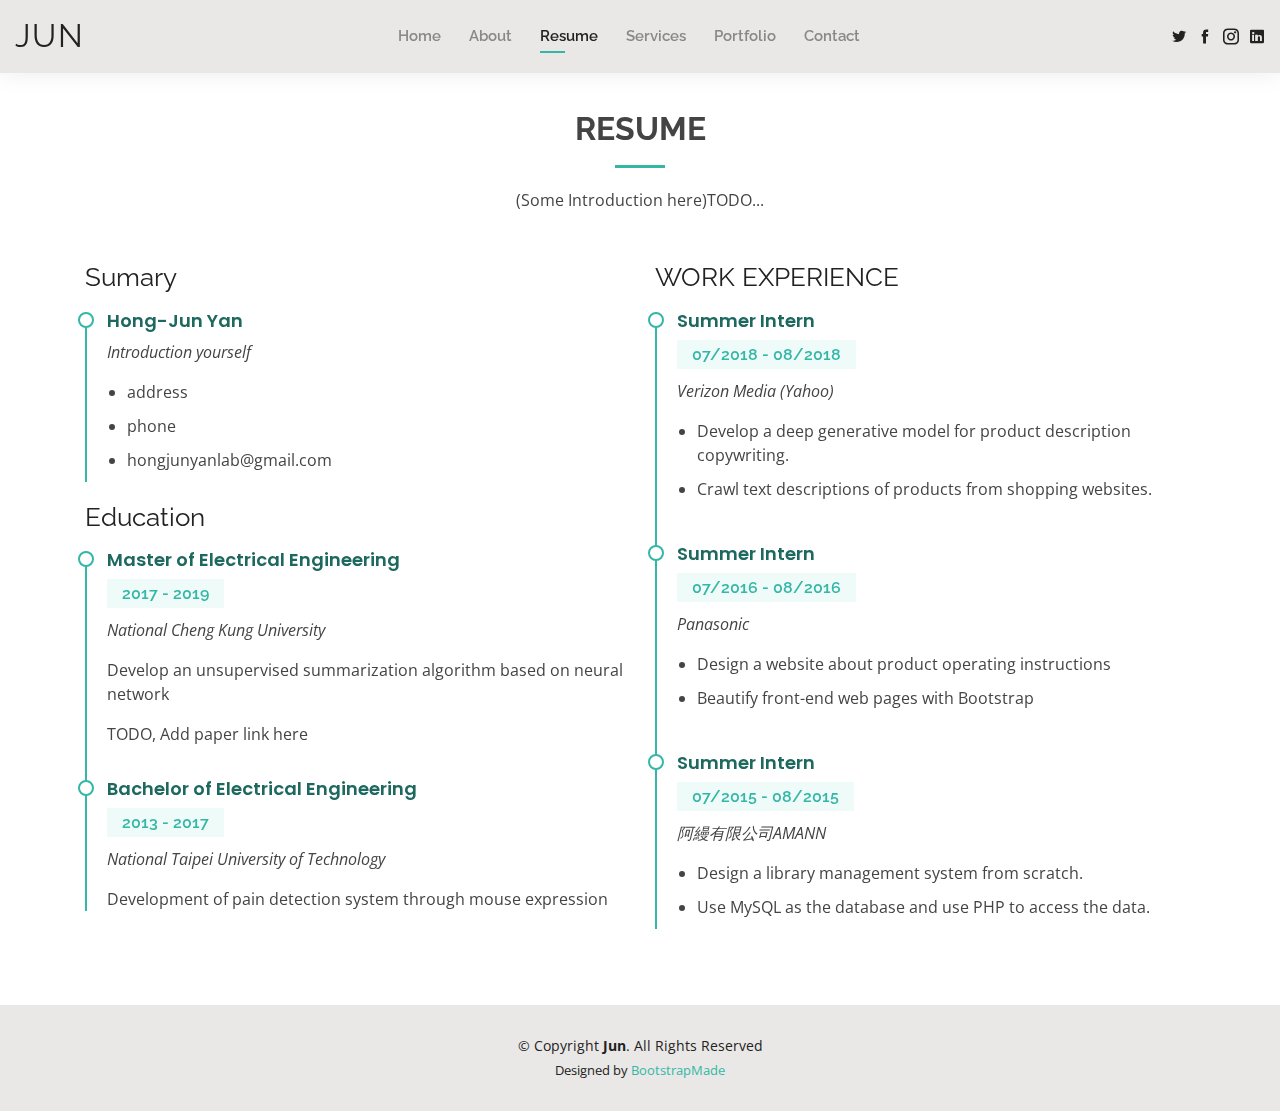
<file: resume.html>
<!DOCTYPE html>
<html lang="en">

<head>
  <meta charset="utf-8">
  <meta content="width=device-width, initial-scale=1.0" name="viewport">

  <title>Resume - Jun</title>
  <meta content="" name="descriptison">
  <meta content="" name="keywords">

  <!-- Favicons -->
  <link href="assets/img/favicon.png" rel="icon">
  <link href="assets/img/apple-touch-icon.png" rel="apple-touch-icon">

  <!-- Google Fonts -->
  <link href="https://fonts.googleapis.com/css?family=Open+Sans:300,300i,400,400i,600,600i,700,700i|Raleway:300,300i,400,400i,500,500i,600,600i,700,700i|Poppins:300,300i,400,400i,500,500i,600,600i,700,700i" rel="stylesheet">

  <!-- Vendor CSS Files -->
  <link href="assets/vendor/bootstrap/css/bootstrap.min.css" rel="stylesheet">
  <link href="assets/vendor/icofont/icofont.min.css" rel="stylesheet">
  <link href="assets/vendor/owl.carousel/assets/owl.carousel.min.css" rel="stylesheet">
  <link href="assets/vendor/boxicons/css/boxicons.min.css" rel="stylesheet">
  <link href="assets/vendor/venobox/venobox.css" rel="stylesheet">
  <link href="assets/vendor/aos/aos.css" rel="stylesheet">

  <!-- Template Main CSS File -->
  <link href="assets/css/style.css" rel="stylesheet">

  <!-- =======================================================
  * Template Name: Kelly - v2.0.0
  * Template URL: https://bootstrapmade.com/kelly-free-bootstrap-cv-resume-html-template/
  * Author: BootstrapMade.com
  * License: https://bootstrapmade.com/license/
  ======================================================== -->
</head>

<body>

  <!-- ======= Header ======= -->
  <header id="header" class="fixed-top">
    <div class="container-fluid d-flex justify-content-between align-items-center">

      <h1 class="logo"><a href="index.html">JUN</a></h1>
      <!-- Uncomment below if you prefer to use an image logo -->
      <!-- <a href="index.html" class="logo"><img src="assets/img/logo.png" alt="" class="img-fluid"></a>-->

      <nav class="nav-menu d-none d-lg-block">
        <ul>
          <li><a href="index.html">Home</a></li>
          <li><a href="about.html">About</a></li>
          <li class="active"><a href="resume.html">Resume</a></li>
          <li><a href="services.html">Services</a></li>
          <li><a href="portfolio.html">Portfolio</a></li>
          <li><a href="contact.html">Contact</a></li>
        </ul>
      </nav><!-- .nav-menu -->

      <div class="header-social-links">
        <a href="#" class="twitter"><i class="icofont-twitter"></i></a>
        <a href="#" class="facebook"><i class="icofont-facebook"></i></a>
        <a href="#" class="instagram"><i class="icofont-instagram"></i></a>
        <a href="#" class="linkedin"><i class="icofont-linkedin"></i></i></a>
      </div>

    </div>

  </header><!-- End Header -->

  <main id="main">

    <!-- ======= Resume Section ======= -->
    <section id="resume" class="resume">
      <div class="container" data-aos="fade-up">

        <div class="section-title">
          <h2>Resume</h2>
          <p>(Some Introduction here)TODO...</p>
        </div>

        <div class="row">
          <div class="col-lg-6">
            <h3 class="resume-title">Sumary</h3>
            <div class="resume-item pb-0">
              <h4>Hong-Jun Yan</h4>
              <p><em>Introduction yourself</em></p>
              <p>
              <ul>
                <li>address</li>
                <li>phone</li>
                <li>hongjunyanlab@gmail.com</li>
              </ul>
              </p>
            </div>

            <h3 class="resume-title">Education</h3>
            <div class="resume-item">
              <h4>Master of Electrical Engineering</h4>
              <h5>2017 - 2019</h5>
              <p><em>National Cheng Kung University</em></p>
              <p>Develop an unsupervised summarization algorithm based on neural network
			  </p>
			  <p>TODO, Add paper link here</p>
            </div>
            <div class="resume-item">
              <h4>Bachelor of Electrical Engineering</h4>
              <h5>2013 - 2017</h5>
              <p><em>National Taipei University of Technology</em></p>
              <p>Development of pain detection system through mouse expression
			  </p>
            </div>
          </div>
          <div class="col-lg-6">
            <h3 class="resume-title">WORK EXPERIENCE</h3>
            <div class="resume-item">
              <h4>Summer Intern</h4>
              <h5>07/2018 - 08/2018</h5>
              <p><em>Verizon Media (Yahoo) </em></p>
              <p>
              <ul>
                <li>Develop a deep generative model for product description copywriting. </li>
                <li>Crawl text descriptions of products from shopping websites.</li>
              </ul>
              </p>
            </div>
            <div class="resume-item">
              <h4>Summer Intern</h4>
              <h5>07/2016 - 08/2016</h5>
              <p><em>Panasonic</em></p>
              <p>
              <ul>
                <li>Design a website about product operating instructions</li>
                <li>Beautify front-end web pages with Bootstrap</li>
              </ul>
              </p>
            </div>
			<div class="resume-item">
              <h4>Summer Intern</h4>
              <h5>07/2015 - 08/2015</h5>
              <p><em>阿縵有限公司AMANN</em></p>
              <p>
              <ul>
                <li>Design a library management system from scratch.</li>
                <li>Use MySQL as the database and use PHP to access the data.</li>
              </ul>
              </p>
            </div>
          </div>
        </div>

      </div>
    </section><!-- End Resume Section -->

  </main><!-- End #main -->

  <!-- ======= Footer ======= -->
  <footer id="footer">
    <div class="container">
      <div class="copyright">
        &copy; Copyright <strong><span>Jun</span></strong>. All Rights Reserved
      </div>
      <div class="credits">
        <!-- All the links in the footer should remain intact. -->
        <!-- You can delete the links only if you purchased the pro version. -->
        <!-- Licensing information: https://bootstrapmade.com/license/ -->
        <!-- Purchase the pro version with working PHP/AJAX contact form: https://bootstrapmade.com/kelly-free-bootstrap-cv-resume-html-template/ -->
        Designed by <a href="https://bootstrapmade.com/">BootstrapMade</a>
      </div>
    </div>
  </footer><!-- End  Footer -->

  <div id="preloader"></div>
  <a href="#" class="back-to-top"><i class="bx bx-up-arrow-alt"></i></a>

  <!-- Vendor JS Files -->
  <script src="assets/vendor/jquery/jquery.min.js"></script>
  <script src="assets/vendor/bootstrap/js/bootstrap.bundle.min.js"></script>
  <script src="assets/vendor/jquery.easing/jquery.easing.min.js"></script>
  <script src="assets/vendor/php-email-form/validate.js"></script>
  <script src="assets/vendor/waypoints/jquery.waypoints.min.js"></script>
  <script src="assets/vendor/counterup/counterup.min.js"></script>
  <script src="assets/vendor/owl.carousel/owl.carousel.min.js"></script>
  <script src="assets/vendor/isotope-layout/isotope.pkgd.min.js"></script>
  <script src="assets/vendor/venobox/venobox.min.js"></script>
  <script src="assets/vendor/aos/aos.js"></script>

  <!-- Template Main JS File -->
  <script src="assets/js/main.js"></script>

</body>

</html>
</file>
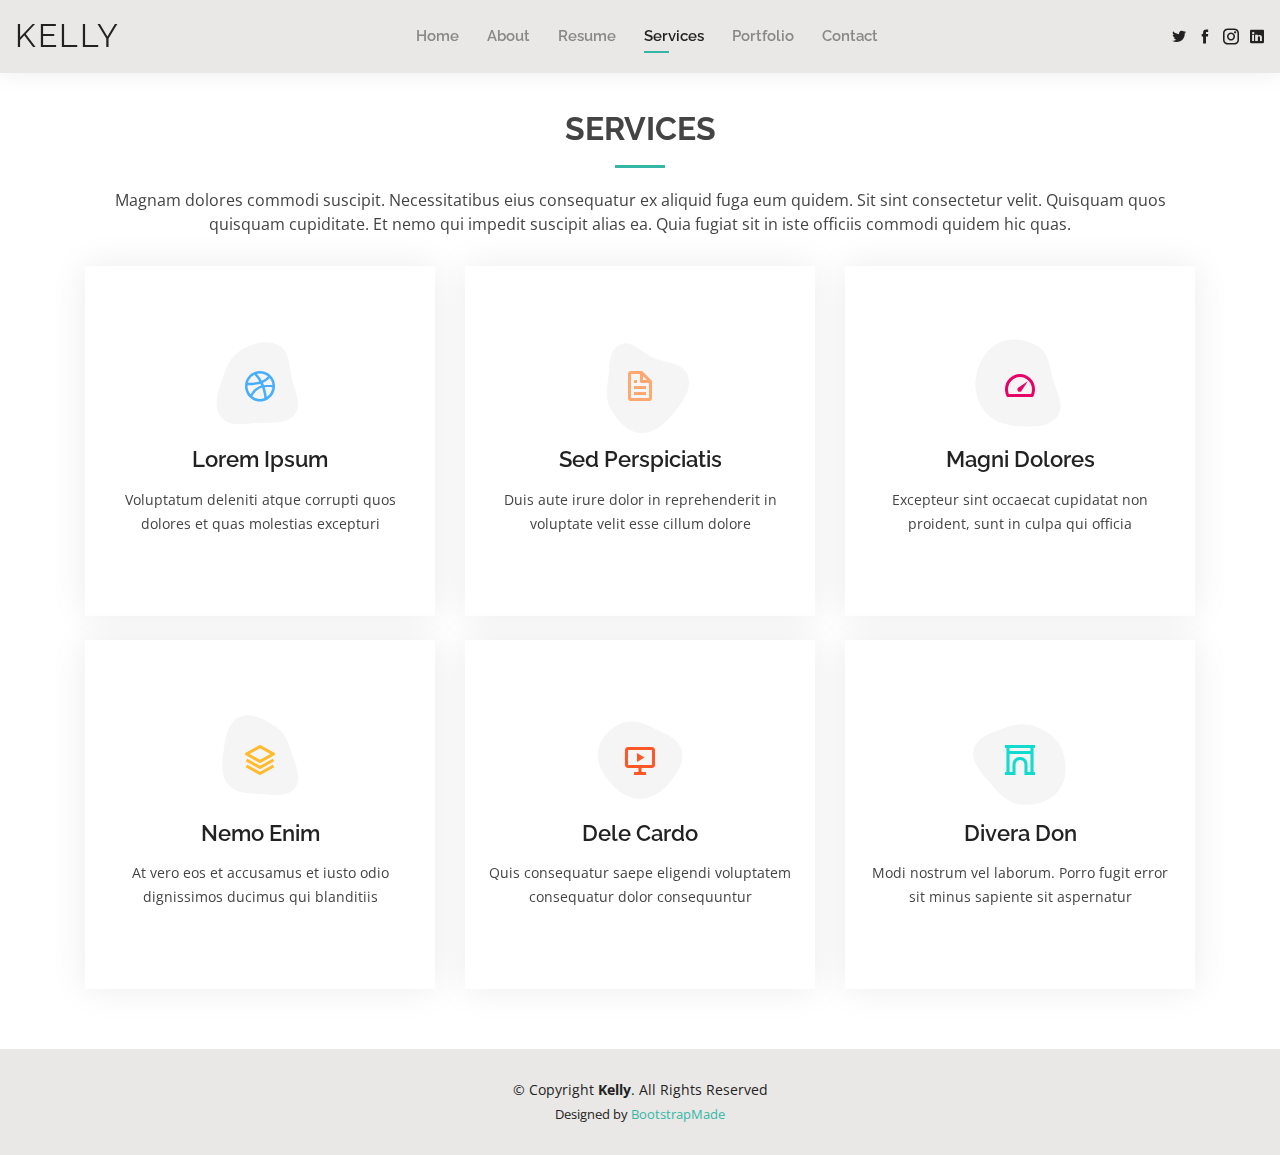
<file: services.html>
<!DOCTYPE html>
<html lang="en">

<head>
  <meta charset="utf-8">
  <meta content="width=device-width, initial-scale=1.0" name="viewport">

  <title>Services - Kelly Bootstrap Template</title>
  <meta content="" name="descriptison">
  <meta content="" name="keywords">

  <!-- Favicons -->
  <link href="assets/img/favicon.png" rel="icon">
  <link href="assets/img/apple-touch-icon.png" rel="apple-touch-icon">

  <!-- Google Fonts -->
  <link href="https://fonts.googleapis.com/css?family=Open+Sans:300,300i,400,400i,600,600i,700,700i|Raleway:300,300i,400,400i,500,500i,600,600i,700,700i|Poppins:300,300i,400,400i,500,500i,600,600i,700,700i" rel="stylesheet">

  <!-- Vendor CSS Files -->
  <link href="assets/vendor/bootstrap/css/bootstrap.min.css" rel="stylesheet">
  <link href="assets/vendor/icofont/icofont.min.css" rel="stylesheet">
  <link href="assets/vendor/owl.carousel/assets/owl.carousel.min.css" rel="stylesheet">
  <link href="assets/vendor/boxicons/css/boxicons.min.css" rel="stylesheet">
  <link href="assets/vendor/venobox/venobox.css" rel="stylesheet">
  <link href="assets/vendor/aos/aos.css" rel="stylesheet">

  <!-- Template Main CSS File -->
  <link href="assets/css/style.css" rel="stylesheet">

  <!-- =======================================================
  * Template Name: Kelly - v2.0.0
  * Template URL: https://bootstrapmade.com/kelly-free-bootstrap-cv-resume-html-template/
  * Author: BootstrapMade.com
  * License: https://bootstrapmade.com/license/
  ======================================================== -->
</head>

<body>

  <!-- ======= Header ======= -->
  <header id="header" class="fixed-top">
    <div class="container-fluid d-flex justify-content-between align-items-center">

      <h1 class="logo"><a href="index.html">Kelly</a></h1>
      <!-- Uncomment below if you prefer to use an image logo -->
      <!-- <a href="index.html" class="logo"><img src="assets/img/logo.png" alt="" class="img-fluid"></a>-->

      <nav class="nav-menu d-none d-lg-block">
        <ul>
          <li><a href="index.html">Home</a></li>
          <li><a href="about.html">About</a></li>
          <li><a href="resume.html">Resume</a></li>
          <li class="active"><a href="services.html">Services</a></li>
          <li><a href="portfolio.html">Portfolio</a></li>
          <li><a href="contact.html">Contact</a></li>
        </ul>
      </nav><!-- .nav-menu -->

      <div class="header-social-links">
        <a href="#" class="twitter"><i class="icofont-twitter"></i></a>
        <a href="#" class="facebook"><i class="icofont-facebook"></i></a>
        <a href="#" class="instagram"><i class="icofont-instagram"></i></a>
        <a href="#" class="linkedin"><i class="icofont-linkedin"></i></i></a>
      </div>

    </div>

  </header><!-- End Header -->

  <main id="main">

    <!-- ======= Services Section ======= -->
    <section id="services" class="services">
      <div class="container" data-aos="fade-up">

        <div class="section-title">
          <h2>Services</h2>
          <p>Magnam dolores commodi suscipit. Necessitatibus eius consequatur ex aliquid fuga eum quidem. Sit sint consectetur velit. Quisquam quos quisquam cupiditate. Et nemo qui impedit suscipit alias ea. Quia fugiat sit in iste officiis commodi quidem hic quas.</p>
        </div>

        <div class="row">
          <div class="col-lg-4 col-md-6 d-flex align-items-stretch" data-aos="zoom-in" data-aos-delay="100">
            <div class="icon-box iconbox-blue">
              <div class="icon">
                <svg width="100" height="100" viewBox="0 0 600 600" xmlns="http://www.w3.org/2000/svg">
                  <path stroke="none" stroke-width="0" fill="#f5f5f5" d="M300,521.0016835830174C376.1290562159157,517.8887921683347,466.0731472004068,529.7835943286574,510.70327084640275,468.03025145048787C554.3714126377745,407.6079735673963,508.03601936045806,328.9844924480964,491.2728898941984,256.3432110539036C474.5976632858925,184.082847569629,479.9380746630129,96.60480741107993,416.23090153303,58.64404602377083C348.86323505073057,18.502131276798302,261.93793281208167,40.57373210992963,193.5410806939664,78.93577620505333C130.42746243093433,114.334589627462,98.30271207620316,179.96522072025542,76.75703585869454,249.04625023123273C51.97151888228291,328.5150500222984,13.704378332031375,421.85034740162234,66.52175969318436,486.19268352777647C119.04800174914682,550.1803526380478,217.28368757567262,524.383925680826,300,521.0016835830174"></path>
                </svg>
                <i class="bx bxl-dribbble"></i>
              </div>
              <h4><a href="">Lorem Ipsum</a></h4>
              <p>Voluptatum deleniti atque corrupti quos dolores et quas molestias excepturi</p>
            </div>
          </div>

          <div class="col-lg-4 col-md-6 d-flex align-items-stretch mt-4 mt-md-0" data-aos="zoom-in" data-aos-delay="200">
            <div class="icon-box iconbox-orange ">
              <div class="icon">
                <svg width="100" height="100" viewBox="0 0 600 600" xmlns="http://www.w3.org/2000/svg">
                  <path stroke="none" stroke-width="0" fill="#f5f5f5" d="M300,582.0697525312426C382.5290701553225,586.8405444964366,449.9789794690241,525.3245884688669,502.5850820975895,461.55621195738473C556.606425686781,396.0723002908107,615.8543463187945,314.28637112970534,586.6730223649479,234.56875336149918C558.9533121215079,158.8439757836574,454.9685369536778,164.00468322053177,381.49747125262974,130.76875717737553C312.15926192815925,99.40240125094834,248.97055460311594,18.661163978235184,179.8680185752513,50.54337015887873C110.5421016452524,82.52863877960104,119.82277516462835,180.83849132639028,109.12597500060166,256.43424936330496C100.08760227029461,320.3096726198365,92.17705696193138,384.0621239912766,124.79988738764834,439.7174275375508C164.83382741302287,508.01625554203684,220.96474134820875,577.5009287672846,300,582.0697525312426"></path>
                </svg>
                <i class="bx bx-file"></i>
              </div>
              <h4><a href="">Sed Perspiciatis</a></h4>
              <p>Duis aute irure dolor in reprehenderit in voluptate velit esse cillum dolore</p>
            </div>
          </div>

          <div class="col-lg-4 col-md-6 d-flex align-items-stretch mt-4 mt-lg-0" data-aos="zoom-in" data-aos-delay="300">
            <div class="icon-box iconbox-pink">
              <div class="icon">
                <svg width="100" height="100" viewBox="0 0 600 600" xmlns="http://www.w3.org/2000/svg">
                  <path stroke="none" stroke-width="0" fill="#f5f5f5" d="M300,541.5067337569781C382.14930387511276,545.0595476570109,479.8736841581634,548.3450877840088,526.4010558755058,480.5488172755941C571.5218469581645,414.80211281144784,517.5187510058486,332.0715597781072,496.52539010469104,255.14436215662573C477.37192572678356,184.95920475031193,473.57363656557914,105.61284051026155,413.0603344069578,65.22779650032875C343.27470386102294,18.654635553484475,251.2091493199835,5.337323636656869,175.0934190732945,40.62881213300186C97.87086631185822,76.43348514350839,51.98124368387456,156.15599469081315,36.44837278890362,239.84606092416172C21.716077023791087,319.22268207091537,43.775223500013084,401.1760424656574,96.891909868211,461.97329694683043C147.22146801428983,519.5804099606455,223.5754009179313,538.201503339737,300,541.5067337569781"></path>
                </svg>
                <i class="bx bx-tachometer"></i>
              </div>
              <h4><a href="">Magni Dolores</a></h4>
              <p>Excepteur sint occaecat cupidatat non proident, sunt in culpa qui officia</p>
            </div>
          </div>

          <div class="col-lg-4 col-md-6 d-flex align-items-stretch mt-4" data-aos="zoom-in" data-aos-delay="100">
            <div class="icon-box iconbox-yellow">
              <div class="icon">
                <svg width="100" height="100" viewBox="0 0 600 600" xmlns="http://www.w3.org/2000/svg">
                  <path stroke="none" stroke-width="0" fill="#f5f5f5" d="M300,503.46388370962813C374.79870501325706,506.71871716319447,464.8034551963731,527.1746412648533,510.4981551193396,467.86667711651364C555.9287308511215,408.9015244558933,512.6030010748507,327.5744911775523,490.211057578863,256.5855673507754C471.097692560561,195.9906835881958,447.69079081568157,138.11976852964426,395.19560036434837,102.3242989838813C329.3053358748298,57.3949838291264,248.02791733380457,8.279543830951368,175.87071277845988,42.242879143198664C103.41431057327972,76.34704239035025,93.79494320519305,170.9812938413882,81.28167332365135,250.07896920659033C70.17666984294237,320.27484674793965,64.84698225790005,396.69656628748305,111.28512138212992,450.4950937839243C156.20124167950087,502.5303643271138,231.32542653798444,500.4755392045468,300,503.46388370962813"></path>
                </svg>
                <i class="bx bx-layer"></i>
              </div>
              <h4><a href="">Nemo Enim</a></h4>
              <p>At vero eos et accusamus et iusto odio dignissimos ducimus qui blanditiis</p>
            </div>
          </div>

          <div class="col-lg-4 col-md-6 d-flex align-items-stretch mt-4" data-aos="zoom-in" data-aos-delay="200">
            <div class="icon-box iconbox-red">
              <div class="icon">
                <svg width="100" height="100" viewBox="0 0 600 600" xmlns="http://www.w3.org/2000/svg">
                  <path stroke="none" stroke-width="0" fill="#f5f5f5" d="M300,532.3542879108572C369.38199826031484,532.3153073249985,429.10787420159085,491.63046689027357,474.5244479745417,439.17860296908856C522.8885846962883,383.3225815378663,569.1668002868075,314.3205725914397,550.7432151929288,242.7694973846089C532.6665558377875,172.5657663291529,456.2379748765914,142.6223662098291,390.3689995646985,112.34683881706744C326.66090330228417,83.06452184765237,258.84405631176094,53.51806209861945,193.32584062364296,78.48882559362697C121.61183558270385,105.82097193414197,62.805066853699245,167.19869350419734,48.57481801355237,242.6138429142374C34.843463184063346,315.3850353017275,76.69343916112496,383.4422959591041,125.22947124332185,439.3748458443577C170.7312796277747,491.8107796887764,230.57421082200815,532.3932930995766,300,532.3542879108572"></path>
                </svg>
                <i class="bx bx-slideshow"></i>
              </div>
              <h4><a href="">Dele Cardo</a></h4>
              <p>Quis consequatur saepe eligendi voluptatem consequatur dolor consequuntur</p>
            </div>
          </div>

          <div class="col-lg-4 col-md-6 d-flex align-items-stretch mt-4" data-aos="zoom-in" data-aos-delay="300">
            <div class="icon-box iconbox-teal">
              <div class="icon">
                <svg width="100" height="100" viewBox="0 0 600 600" xmlns="http://www.w3.org/2000/svg">
                  <path stroke="none" stroke-width="0" fill="#f5f5f5" d="M300,566.797414625762C385.7384707136149,576.1784315230908,478.7894351017131,552.8928747891023,531.9192734346935,484.94944893311C584.6109503024035,417.5663521118492,582.489472248146,322.67544863468447,553.9536738515405,242.03673114598146C529.1557734026468,171.96086150256528,465.24506316201064,127.66468636344209,395.9583748389544,100.7403814666027C334.2173773831606,76.7482773500951,269.4350130405921,84.62216499799875,207.1952322260088,107.2889140133804C132.92018162631612,134.33871894543012,41.79353780512637,160.00259165414826,22.644507872594943,236.69541883565114C3.319112789854554,314.0945973066697,72.72355303640163,379.243833228382,124.04198916343866,440.3218312028393C172.9286146004772,498.5055451809895,224.45579914871206,558.5317968840102,300,566.797414625762"></path>
                </svg>
                <i class="bx bx-arch"></i>
              </div>
              <h4><a href="">Divera Don</a></h4>
              <p>Modi nostrum vel laborum. Porro fugit error sit minus sapiente sit aspernatur</p>
            </div>
          </div>

        </div>

      </div>
    </section><!-- End Services Section -->

  </main><!-- End #main -->

  <!-- ======= Footer ======= -->
  <footer id="footer">
    <div class="container">
      <div class="copyright">
        &copy; Copyright <strong><span>Kelly</span></strong>. All Rights Reserved
      </div>
      <div class="credits">
        <!-- All the links in the footer should remain intact. -->
        <!-- You can delete the links only if you purchased the pro version. -->
        <!-- Licensing information: https://bootstrapmade.com/license/ -->
        <!-- Purchase the pro version with working PHP/AJAX contact form: https://bootstrapmade.com/kelly-free-bootstrap-cv-resume-html-template/ -->
        Designed by <a href="https://bootstrapmade.com/">BootstrapMade</a>
      </div>
    </div>
  </footer><!-- End  Footer -->

  <div id="preloader"></div>
  <a href="#" class="back-to-top"><i class="bx bx-up-arrow-alt"></i></a>

  <!-- Vendor JS Files -->
  <script src="assets/vendor/jquery/jquery.min.js"></script>
  <script src="assets/vendor/bootstrap/js/bootstrap.bundle.min.js"></script>
  <script src="assets/vendor/jquery.easing/jquery.easing.min.js"></script>
  <script src="assets/vendor/php-email-form/validate.js"></script>
  <script src="assets/vendor/waypoints/jquery.waypoints.min.js"></script>
  <script src="assets/vendor/counterup/counterup.min.js"></script>
  <script src="assets/vendor/owl.carousel/owl.carousel.min.js"></script>
  <script src="assets/vendor/isotope-layout/isotope.pkgd.min.js"></script>
  <script src="assets/vendor/venobox/venobox.min.js"></script>
  <script src="assets/vendor/aos/aos.js"></script>

  <!-- Template Main JS File -->
  <script src="assets/js/main.js"></script>

</body>

</html>
</file>
<file: assets/vendor/venobox/venobox.css>
/* ------ venobox.css --------*/
.vbox-overlay *, .vbox-overlay *:before, .vbox-overlay *:after{
    -webkit-backface-visibility: hidden;
    -webkit-box-sizing:border-box;
    -moz-box-sizing:border-box;
    box-sizing:border-box;
}
.vbox-overlay * { 
    -webkit-backface-visibility: visible;
    backface-visibility: visible;
}
.vbox-overlay{
    display: -webkit-flex;
    display: flex;
    -webkit-flex-direction: column;
    flex-direction: column;
    -webkit-justify-content: center;
    justify-content: center;
    -webkit-align-items: center;
    align-items: center;
    position: fixed;
    left: 0;
    top: 0;
    bottom: 0;
    right: 0;
    z-index: 999999;
}

/* ----- navigation ----- */
.vbox-title{
    width: 100%;
    height: 40px;
    float: left;
    text-align: center;
    line-height: 28px;
    font-size: 12px;
    padding: 6px 50px;
    overflow: hidden;
    position: fixed;
    display: none;
    left: 0;
    z-index: 89;
}
.vbox-close{
    cursor: pointer;
    position: fixed;
    top: -1px;
    right: 0;
    width: 50px;
    height: 40px;
    padding: 6px;
    display: block;
    background-position:10px center;
    overflow: hidden;
    font-size: 24px;
    line-height: 1;
    text-align: center;
    z-index: 99;
}
.vbox-left{
    cursor: pointer;
    position: fixed;
    left: 0;
    height: 40px;
    overflow: hidden;
    line-height: 28px;
    font-size: 12px;
    z-index: 99;
    display: flex;
    align-items:center;
}
.vbox-num{
    display: inline-block;
    margin: 6px 0 6px 15px;
}
/* ----- Social share ----- */
.vbox-share{
    line-height: 28px;
    font-size: 12px;
    overflow: hidden;
    position: fixed;
    left: 0;
    z-index: 98;
    display: flex;
    align-items:center;
    justify-content: center;
    width: 100%;
    text-align: center;
}
.vbox-share svg{
    max-height: 28px;
    width: 28px;
    z-index: 10;
    margin-left: 12px;
    margin-top: 6px;
    margin-bottom: 6px;
    vertical-align: middle;
}


/* ----- navigation ARROWS ----- */
.vbox-next, .vbox-prev{
    position: fixed;
    top: 50%;
    margin-top: -15px;
    overflow: hidden;
    cursor: pointer;
    display: block;
    width: 45px;
    height: 45px;
    z-index: 99;
}
.vbox-next span, .vbox-prev span{
    position: relative;
    width: 20px;
    height: 20px;
    border: 2px solid transparent;
    border-top-color: #B6B6B6;
    border-right-color: #B6B6B6;
    text-indent: -100px;
    position: absolute;
    top: 8px;
    display: block;
}
.vbox-prev{
    left: 15px;
}
.vbox-next{
    right: 15px;
}
.vbox-prev span{
    left: 10px;
    -ms-transform: rotate(-135deg);
    -webkit-transform: rotate(-135deg);
    transform: rotate(-135deg);
}
.vbox-next span{
    -ms-transform: rotate(45deg);
    -webkit-transform: rotate(45deg);
    transform: rotate(45deg);
    right: 10px;
}
/* ------- inline window ------ */
.vbox-inline{
    width: 420px;
    height: 315px;
    height: 70vh;
    padding: 10px;
    background: #fff;
    margin: 0 auto;
    overflow: auto;
    text-align: left;
}
/* ------- Video & iFrames window ------ */
.venoframe{
    max-width: 100%;
    width: 100%;
    border: none;
    width: 100%;
    height: 260px;
    height: 70vh;
}
.venoframe.vbvid{
    height: 260px;
}
@media (min-width: 768px) {
    .venoframe, .vbox-inline{
        width: 90%;
        height: 360px;
        height: 70vh;
    }
    .venoframe.vbvid{
        width: 640px;
        height: 360px;
    }
}
@media (min-width: 992px) {
    .venoframe, .vbox-inline{
        max-width: 1200px;
        width: 80%;
        height: 540px;
        height: 70vh;
    }
    .venoframe.vbvid{
        width: 960px;
        height: 540px;
    }
}
/* 
Please do NOT edit this part! 
or at least read this note: http://i.imgur.com/7C0ws9e.gif
*/
.vbox-open{
    overflow: hidden;
}
.vbox-container{
    position: absolute;
    left: 0;
    right: 0;
    top: 0;
    bottom: 0;
    overflow-x: hidden;
    overflow-y: scroll;
    overflow-scrolling: touch;
    -webkit-overflow-scrolling: touch;
    z-index: 20;
    max-height: 100%;

}

.vbox-content{
    text-align: center;
    float: left;
    width: 100%;
    position: relative;
    overflow: hidden;
    padding: 20px 4%;
}
.vbox-container img{
    max-width: 100%;
    height: auto;
}
.vbox-figlio{
    box-shadow: 0 0 12px rgba(0,0,0,0.19), 0 6px 6px rgba(0,0,0,0.23);
    max-width: 100%;
    text-align: initial;
}
img.vbox-figlio{
    -webkit-user-select: none;
-khtml-user-select: none;
-moz-user-select: none;
-o-user-select: none;
user-select: none;
}
.vbox-content.swipe-left{
    margin-left: -200px !important;
}
.vbox-content.swipe-right{
    margin-left: 200px !important;
}
.vbox-animated{
    webkit-transition: margin 300ms ease-out;
    transition: margin 300ms ease-out;
}

/* ---------- preloader ----------
 * SPINKIT 
 * http://tobiasahlin.com/spinkit/
-------------------------------- */
.sk-double-bounce,.sk-rotating-plane{width:40px;height:40px;margin:40px auto}.sk-rotating-plane{background-color:#333;-webkit-animation:sk-rotatePlane 1.2s infinite ease-in-out;animation:sk-rotatePlane 1.2s infinite ease-in-out}@-webkit-keyframes sk-rotatePlane{0%{-webkit-transform:perspective(120px) rotateX(0) rotateY(0);transform:perspective(120px) rotateX(0) rotateY(0)}50%{-webkit-transform:perspective(120px) rotateX(-180.1deg) rotateY(0);transform:perspective(120px) rotateX(-180.1deg) rotateY(0)}100%{-webkit-transform:perspective(120px) rotateX(-180deg) rotateY(-179.9deg);transform:perspective(120px) rotateX(-180deg) rotateY(-179.9deg)}}@keyframes sk-rotatePlane{0%{-webkit-transform:perspective(120px) rotateX(0) rotateY(0);transform:perspective(120px) rotateX(0) rotateY(0)}50%{-webkit-transform:perspective(120px) rotateX(-180.1deg) rotateY(0);transform:perspective(120px) rotateX(-180.1deg) rotateY(0)}100%{-webkit-transform:perspective(120px) rotateX(-180deg) rotateY(-179.9deg);transform:perspective(120px) rotateX(-180deg) rotateY(-179.9deg)}}.sk-double-bounce{position:relative}.sk-double-bounce .sk-child{width:100%;height:100%;border-radius:50%;background-color:#333;opacity:.6;position:absolute;top:0;left:0;-webkit-animation:sk-doubleBounce 2s infinite ease-in-out;animation:sk-doubleBounce 2s infinite ease-in-out}.sk-chasing-dots .sk-child,.sk-spinner-pulse,.sk-three-bounce .sk-child{background-color:#333;border-radius:100%}.sk-double-bounce .sk-double-bounce2{-webkit-animation-delay:-1s;animation-delay:-1s}@-webkit-keyframes sk-doubleBounce{0%,100%{-webkit-transform:scale(0);transform:scale(0)}50%{-webkit-transform:scale(1);transform:scale(1)}}@keyframes sk-doubleBounce{0%,100%{-webkit-transform:scale(0);transform:scale(0)}50%{-webkit-transform:scale(1);transform:scale(1)}}.sk-wave{margin:40px auto;width:50px;height:40px;text-align:center;font-size:10px}.sk-wave .sk-rect{background-color:#333;height:100%;width:6px;display:inline-block;-webkit-animation:sk-waveStretchDelay 1.2s infinite ease-in-out;animation:sk-waveStretchDelay 1.2s infinite ease-in-out}.sk-wave .sk-rect1{-webkit-animation-delay:-1.2s;animation-delay:-1.2s}.sk-wave .sk-rect2{-webkit-animation-delay:-1.1s;animation-delay:-1.1s}.sk-wave .sk-rect3{-webkit-animation-delay:-1s;animation-delay:-1s}.sk-wave .sk-rect4{-webkit-animation-delay:-.9s;animation-delay:-.9s}.sk-wave .sk-rect5{-webkit-animation-delay:-.8s;animation-delay:-.8s}@-webkit-keyframes sk-waveStretchDelay{0%,100%,40%{-webkit-transform:scaleY(.4);transform:scaleY(.4)}20%{-webkit-transform:scaleY(1);transform:scaleY(1)}}@keyframes sk-waveStretchDelay{0%,100%,40%{-webkit-transform:scaleY(.4);transform:scaleY(.4)}20%{-webkit-transform:scaleY(1);transform:scaleY(1)}}.sk-wandering-cubes{margin:40px auto;width:40px;height:40px;position:relative}.sk-wandering-cubes .sk-cube{background-color:#333;width:10px;height:10px;position:absolute;top:0;left:0;-webkit-animation:sk-wanderingCube 1.8s ease-in-out -1.8s infinite both;animation:sk-wanderingCube 1.8s ease-in-out -1.8s infinite both}.sk-chasing-dots,.sk-spinner-pulse{width:40px;height:40px;margin:40px auto}.sk-wandering-cubes .sk-cube2{-webkit-animation-delay:-.9s;animation-delay:-.9s}@-webkit-keyframes sk-wanderingCube{0%{-webkit-transform:rotate(0);transform:rotate(0)}25%{-webkit-transform:translateX(30px) rotate(-90deg) scale(.5);transform:translateX(30px) rotate(-90deg) scale(.5)}50%{-webkit-transform:translateX(30px) translateY(30px) rotate(-179deg);transform:translateX(30px) translateY(30px) rotate(-179deg)}50.1%{-webkit-transform:translateX(30px) translateY(30px) rotate(-180deg);transform:translateX(30px) translateY(30px) rotate(-180deg)}75%{-webkit-transform:translateX(0) translateY(30px) rotate(-270deg) scale(.5);transform:translateX(0) translateY(30px) rotate(-270deg) scale(.5)}100%{-webkit-transform:rotate(-360deg);transform:rotate(-360deg)}}@keyframes sk-wanderingCube{0%{-webkit-transform:rotate(0);transform:rotate(0)}25%{-webkit-transform:translateX(30px) rotate(-90deg) scale(.5);transform:translateX(30px) rotate(-90deg) scale(.5)}50%{-webkit-transform:translateX(30px) translateY(30px) rotate(-179deg);transform:translateX(30px) translateY(30px) rotate(-179deg)}50.1%{-webkit-transform:translateX(30px) translateY(30px) rotate(-180deg);transform:translateX(30px) translateY(30px) rotate(-180deg)}75%{-webkit-transform:translateX(0) translateY(30px) rotate(-270deg) scale(.5);transform:translateX(0) translateY(30px) rotate(-270deg) scale(.5)}100%{-webkit-transform:rotate(-360deg);transform:rotate(-360deg)}}.sk-spinner-pulse{-webkit-animation:sk-pulseScaleOut 1s infinite ease-in-out;animation:sk-pulseScaleOut 1s infinite ease-in-out}@-webkit-keyframes sk-pulseScaleOut{0%{-webkit-transform:scale(0);transform:scale(0)}100%{-webkit-transform:scale(1);transform:scale(1);opacity:0}}@keyframes sk-pulseScaleOut{0%{-webkit-transform:scale(0);transform:scale(0)}100%{-webkit-transform:scale(1);transform:scale(1);opacity:0}}.sk-chasing-dots{position:relative;text-align:center;-webkit-animation:sk-chasingDotsRotate 2s infinite linear;animation:sk-chasingDotsRotate 2s infinite linear}.sk-chasing-dots .sk-child{width:60%;height:60%;display:inline-block;position:absolute;top:0;-webkit-animation:sk-chasingDotsBounce 2s infinite ease-in-out;animation:sk-chasingDotsBounce 2s infinite ease-in-out}.sk-chasing-dots .sk-dot2{top:auto;bottom:0;-webkit-animation-delay:-1s;animation-delay:-1s}@-webkit-keyframes sk-chasingDotsRotate{100%{-webkit-transform:rotate(360deg);transform:rotate(360deg)}}@keyframes sk-chasingDotsRotate{100%{-webkit-transform:rotate(360deg);transform:rotate(360deg)}}@-webkit-keyframes sk-chasingDotsBounce{0%,100%{-webkit-transform:scale(0);transform:scale(0)}50%{-webkit-transform:scale(1);transform:scale(1)}}@keyframes sk-chasingDotsBounce{0%,100%{-webkit-transform:scale(0);transform:scale(0)}50%{-webkit-transform:scale(1);transform:scale(1)}}.sk-three-bounce{margin:40px auto;width:80px;text-align:center}.sk-three-bounce .sk-child{width:20px;height:20px;display:inline-block;-webkit-animation:sk-three-bounce 1.4s ease-in-out 0s infinite both;animation:sk-three-bounce 1.4s ease-in-out 0s infinite both}.sk-circle .sk-child:before,.sk-fading-circle .sk-circle:before{display:block;border-radius:100%;content:'';background-color:#333}.sk-three-bounce .sk-bounce1{-webkit-animation-delay:-.32s;animation-delay:-.32s}.sk-three-bounce .sk-bounce2{-webkit-animation-delay:-.16s;animation-delay:-.16s}@-webkit-keyframes sk-three-bounce{0%,100%,80%{-webkit-transform:scale(0);transform:scale(0)}40%{-webkit-transform:scale(1);transform:scale(1)}}@keyframes sk-three-bounce{0%,100%,80%{-webkit-transform:scale(0);transform:scale(0)}40%{-webkit-transform:scale(1);transform:scale(1)}}.sk-circle{margin:40px auto;width:40px;height:40px;position:relative}.sk-circle .sk-child{width:100%;height:100%;position:absolute;left:0;top:0}.sk-circle .sk-child:before{margin:0 auto;width:15%;height:15%;-webkit-animation:sk-circleBounceDelay 1.2s infinite ease-in-out both;animation:sk-circleBounceDelay 1.2s infinite ease-in-out both}.sk-circle .sk-circle2{-webkit-transform:rotate(30deg);-ms-transform:rotate(30deg);transform:rotate(30deg)}.sk-circle .sk-circle3{-webkit-transform:rotate(60deg);-ms-transform:rotate(60deg);transform:rotate(60deg)}.sk-circle .sk-circle4{-webkit-transform:rotate(90deg);-ms-transform:rotate(90deg);transform:rotate(90deg)}.sk-circle .sk-circle5{-webkit-transform:rotate(120deg);-ms-transform:rotate(120deg);transform:rotate(120deg)}.sk-circle .sk-circle6{-webkit-transform:rotate(150deg);-ms-transform:rotate(150deg);transform:rotate(150deg)}.sk-circle .sk-circle7{-webkit-transform:rotate(180deg);-ms-transform:rotate(180deg);transform:rotate(180deg)}.sk-circle .sk-circle8{-webkit-transform:rotate(210deg);-ms-transform:rotate(210deg);transform:rotate(210deg)}.sk-circle .sk-circle9{-webkit-transform:rotate(240deg);-ms-transform:rotate(240deg);transform:rotate(240deg)}.sk-circle .sk-circle10{-webkit-transform:rotate(270deg);-ms-transform:rotate(270deg);transform:rotate(270deg)}.sk-circle .sk-circle11{-webkit-transform:rotate(300deg);-ms-transform:rotate(300deg);transform:rotate(300deg)}.sk-circle .sk-circle12{-webkit-transform:rotate(330deg);-ms-transform:rotate(330deg);transform:rotate(330deg)}.sk-circle .sk-circle2:before{-webkit-animation-delay:-1.1s;animation-delay:-1.1s}.sk-circle .sk-circle3:before{-webkit-animation-delay:-1s;animation-delay:-1s}.sk-circle .sk-circle4:before{-webkit-animation-delay:-.9s;animation-delay:-.9s}.sk-circle .sk-circle5:before{-webkit-animation-delay:-.8s;animation-delay:-.8s}.sk-circle .sk-circle6:before{-webkit-animation-delay:-.7s;animation-delay:-.7s}.sk-circle .sk-circle7:before{-webkit-animation-delay:-.6s;animation-delay:-.6s}.sk-circle .sk-circle8:before{-webkit-animation-delay:-.5s;animation-delay:-.5s}.sk-circle .sk-circle9:before{-webkit-animation-delay:-.4s;animation-delay:-.4s}.sk-circle .sk-circle10:before{-webkit-animation-delay:-.3s;animation-delay:-.3s}.sk-circle .sk-circle11:before{-webkit-animation-delay:-.2s;animation-delay:-.2s}.sk-circle .sk-circle12:before{-webkit-animation-delay:-.1s;animation-delay:-.1s}@-webkit-keyframes sk-circleBounceDelay{0%,100%,80%{-webkit-transform:scale(0);transform:scale(0)}40%{-webkit-transform:scale(1);transform:scale(1)}}@keyframes sk-circleBounceDelay{0%,100%,80%{-webkit-transform:scale(0);transform:scale(0)}40%{-webkit-transform:scale(1);transform:scale(1)}}.sk-cube-grid{width:40px;height:40px;margin:40px auto}.sk-cube-grid .sk-cube{width:33.33%;height:33.33%;background-color:#333;float:left;-webkit-animation:sk-cubeGridScaleDelay 1.3s infinite ease-in-out;animation:sk-cubeGridScaleDelay 1.3s infinite ease-in-out}.sk-cube-grid .sk-cube1{-webkit-animation-delay:.2s;animation-delay:.2s}.sk-cube-grid .sk-cube2{-webkit-animation-delay:.3s;animation-delay:.3s}.sk-cube-grid .sk-cube3{-webkit-animation-delay:.4s;animation-delay:.4s}.sk-cube-grid .sk-cube4{-webkit-animation-delay:.1s;animation-delay:.1s}.sk-cube-grid .sk-cube5{-webkit-animation-delay:.2s;animation-delay:.2s}.sk-cube-grid .sk-cube6{-webkit-animation-delay:.3s;animation-delay:.3s}.sk-cube-grid .sk-cube7{-webkit-animation-delay:0ms;animation-delay:0ms}.sk-cube-grid .sk-cube8{-webkit-animation-delay:.1s;animation-delay:.1s}.sk-cube-grid .sk-cube9{-webkit-animation-delay:.2s;animation-delay:.2s}@-webkit-keyframes sk-cubeGridScaleDelay{0%,100%,70%{-webkit-transform:scale3D(1,1,1);transform:scale3D(1,1,1)}35%{-webkit-transform:scale3D(0,0,1);transform:scale3D(0,0,1)}}@keyframes sk-cubeGridScaleDelay{0%,100%,70%{-webkit-transform:scale3D(1,1,1);transform:scale3D(1,1,1)}35%{-webkit-transform:scale3D(0,0,1);transform:scale3D(0,0,1)}}.sk-fading-circle{margin:40px auto;width:40px;height:40px;position:relative}.sk-fading-circle .sk-circle{width:100%;height:100%;position:absolute;left:0;top:0}.sk-fading-circle .sk-circle:before{margin:0 auto;width:15%;height:15%;-webkit-animation:sk-circleFadeDelay 1.2s infinite ease-in-out both;animation:sk-circleFadeDelay 1.2s infinite ease-in-out both}.sk-fading-circle .sk-circle2{-webkit-transform:rotate(30deg);-ms-transform:rotate(30deg);transform:rotate(30deg)}.sk-fading-circle .sk-circle3{-webkit-transform:rotate(60deg);-ms-transform:rotate(60deg);transform:rotate(60deg)}.sk-fading-circle .sk-circle4{-webkit-transform:rotate(90deg);-ms-transform:rotate(90deg);transform:rotate(90deg)}.sk-fading-circle .sk-circle5{-webkit-transform:rotate(120deg);-ms-transform:rotate(120deg);transform:rotate(120deg)}.sk-fading-circle .sk-circle6{-webkit-transform:rotate(150deg);-ms-transform:rotate(150deg);transform:rotate(150deg)}.sk-fading-circle .sk-circle7{-webkit-transform:rotate(180deg);-ms-transform:rotate(180deg);transform:rotate(180deg)}.sk-fading-circle .sk-circle8{-webkit-transform:rotate(210deg);-ms-transform:rotate(210deg);transform:rotate(210deg)}.sk-fading-circle .sk-circle9{-webkit-transform:rotate(240deg);-ms-transform:rotate(240deg);transform:rotate(240deg)}.sk-fading-circle .sk-circle10{-webkit-transform:rotate(270deg);-ms-transform:rotate(270deg);transform:rotate(270deg)}.sk-fading-circle .sk-circle11{-webkit-transform:rotate(300deg);-ms-transform:rotate(300deg);transform:rotate(300deg)}.sk-fading-circle .sk-circle12{-webkit-transform:rotate(330deg);-ms-transform:rotate(330deg);transform:rotate(330deg)}.sk-fading-circle .sk-circle2:before{-webkit-animation-delay:-1.1s;animation-delay:-1.1s}.sk-fading-circle .sk-circle3:before{-webkit-animation-delay:-1s;animation-delay:-1s}.sk-fading-circle .sk-circle4:before{-webkit-animation-delay:-.9s;animation-delay:-.9s}.sk-fading-circle .sk-circle5:before{-webkit-animation-delay:-.8s;animation-delay:-.8s}.sk-fading-circle .sk-circle6:before{-webkit-animation-delay:-.7s;animation-delay:-.7s}.sk-fading-circle .sk-circle7:before{-webkit-animation-delay:-.6s;animation-delay:-.6s}.sk-fading-circle .sk-circle8:before{-webkit-animation-delay:-.5s;animation-delay:-.5s}.sk-fading-circle .sk-circle9:before{-webkit-animation-delay:-.4s;animation-delay:-.4s}.sk-fading-circle .sk-circle10:before{-webkit-animation-delay:-.3s;animation-delay:-.3s}.sk-fading-circle .sk-circle11:before{-webkit-animation-delay:-.2s;animation-delay:-.2s}.sk-fading-circle .sk-circle12:before{-webkit-animation-delay:-.1s;animation-delay:-.1s}@-webkit-keyframes sk-circleFadeDelay{0%,100%,39%{opacity:0}40%{opacity:1}}@keyframes sk-circleFadeDelay{0%,100%,39%{opacity:0}40%{opacity:1}}.sk-folding-cube{margin:40px auto;width:40px;height:40px;position:relative;-webkit-transform:rotateZ(45deg);transform:rotateZ(45deg)}.sk-folding-cube .sk-cube{float:left;width:50%;height:50%;position:relative;-webkit-transform:scale(1.1);-ms-transform:scale(1.1);transform:scale(1.1)}.sk-folding-cube .sk-cube:before{content:'';position:absolute;top:0;left:0;width:100%;height:100%;background-color:#333;-webkit-animation:sk-foldCubeAngle 2.4s infinite linear both;animation:sk-foldCubeAngle 2.4s infinite linear both;-webkit-transform-origin:100% 100%;-ms-transform-origin:100% 100%;transform-origin:100% 100%}.sk-folding-cube .sk-cube2{-webkit-transform:scale(1.1) rotateZ(90deg);transform:scale(1.1) rotateZ(90deg)}.sk-folding-cube .sk-cube3{-webkit-transform:scale(1.1) rotateZ(180deg);transform:scale(1.1) rotateZ(180deg)}.sk-folding-cube .sk-cube4{-webkit-transform:scale(1.1) rotateZ(270deg);transform:scale(1.1) rotateZ(270deg)}.sk-folding-cube .sk-cube2:before{-webkit-animation-delay:.3s;animation-delay:.3s}.sk-folding-cube .sk-cube3:before{-webkit-animation-delay:.6s;animation-delay:.6s}.sk-folding-cube .sk-cube4:before{-webkit-animation-delay:.9s;animation-delay:.9s}@-webkit-keyframes sk-foldCubeAngle{0%,10%{-webkit-transform:perspective(140px) rotateX(-180deg);transform:perspective(140px) rotateX(-180deg);opacity:0}25%,75%{-webkit-transform:perspective(140px) rotateX(0);transform:perspective(140px) rotateX(0);opacity:1}100%,90%{-webkit-transform:perspective(140px) rotateY(180deg);transform:perspective(140px) rotateY(180deg);opacity:0}}@keyframes sk-foldCubeAngle{0%,10%{-webkit-transform:perspective(140px) rotateX(-180deg);transform:perspective(140px) rotateX(-180deg);opacity:0}25%,75%{-webkit-transform:perspective(140px) rotateX(0);transform:perspective(140px) rotateX(0);opacity:1}100%,90%{-webkit-transform:perspective(140px) rotateY(180deg);transform:perspective(140px) rotateY(180deg);opacity:0}}
</file>
<file: assets/css/style.css>
/**
* Template Name: Kelly - v2.0.0
* Template URL: https://bootstrapmade.com/kelly-free-bootstrap-cv-resume-html-template/
* Author: BootstrapMade.com
* License: https://bootstrapmade.com/license/
*/

/*--------------------------------------------------------------
# General
--------------------------------------------------------------*/
body {
  font-family: "Open Sans", sans-serif;
  color: #444444;
}

a {
  color: #34b7a7;
}

a:hover {
  color: #51cdbe;
  text-decoration: none;
}

h1, h2, h3, h4, h5, h6 {
  font-family: "Raleway", sans-serif;
}

#main {
  margin-top: 50px;
}

@media (max-width: 992px) {
  #main {
    margin-top: 30px;
  }
}

/*--------------------------------------------------------------
# Preloader
--------------------------------------------------------------*/
#preloader {
  position: fixed;
  top: 0;
  left: 0;
  right: 0;
  bottom: 0;
  z-index: 9999;
  overflow: hidden;
  background: #fff;
}

#preloader:before {
  content: "";
  position: fixed;
  top: calc(50% - 30px);
  left: calc(50% - 30px);
  border: 6px solid #34b7a7;
  border-top-color: #dcf5f2;
  border-radius: 50%;
  width: 60px;
  height: 60px;
  -webkit-animation: animate-preloader 1s linear infinite;
  animation: animate-preloader 1s linear infinite;
}

@-webkit-keyframes animate-preloader {
  0% {
    transform: rotate(0deg);
  }
  100% {
    transform: rotate(360deg);
  }
}

@keyframes animate-preloader {
  0% {
    transform: rotate(0deg);
  }
  100% {
    transform: rotate(360deg);
  }
}

/*--------------------------------------------------------------
# Back to top button
--------------------------------------------------------------*/
.back-to-top {
  position: fixed;
  display: none;
  right: 15px;
  bottom: 15px;
  z-index: 99999;
}

.back-to-top i {
  display: flex;
  align-items: center;
  justify-content: center;
  font-size: 24px;
  width: 40px;
  height: 40px;
  border-radius: 50px;
  background: #34b7a7;
  color: #fff;
  transition: all 0.4s;
}

.back-to-top i:hover {
  background: #3dc8b7;
  color: #fff;
}

/*--------------------------------------------------------------
# Header
--------------------------------------------------------------*/
#header {
  background: #e9e8e6;
  box-shadow: 0px 0px 25px 0 rgba(0, 0, 0, 0.08);
  z-index: 997;
  padding: 15px 0;
}

#header .logo {
  font-size: 32px;
  margin: 0;
  padding: 0;
  line-height: 1;
  font-weight: 400;
  letter-spacing: 2px;
  text-transform: uppercase;
}

#header .logo a {
  color: #222222;
}

#header .logo img {
  max-height: 40px;
}

@media (max-width: 992px) {
  #header .logo {
    font-size: 28px;
  }
}

/*--------------------------------------------------------------
# Navigation Menu
--------------------------------------------------------------*/
/* Desktop Navigation */
.nav-menu ul {
  margin: 0;
  padding: 0;
  list-style: none;
}

.nav-menu > ul {
  display: flex;
}

.nav-menu > ul > li {
  position: relative;
  white-space: nowrap;
  padding: 10px 0 10px 28px;
}

.nav-menu a {
  display: block;
  position: relative;
  color: #888888;
  transition: 0.3s;
  font-size: 15px;
  font-family: "Raleway", sans-serif;
  font-weight: 600;
}

.nav-menu > ul > li > a:before {
  content: "";
  position: absolute;
  width: 0;
  height: 2px;
  bottom: -5px;
  left: 0;
  background-color: #34b7a7;
  visibility: hidden;
  width: 0px;
  transition: all 0.3s ease-in-out 0s;
}

.nav-menu a:hover:before, .nav-menu li:hover > a:before, .nav-menu .active > a:before {
  visibility: visible;
  width: 25px;
}

.nav-menu a:hover, .nav-menu .active > a, .nav-menu li:hover > a {
  color: #222222;
}

.nav-menu .drop-down ul {
  display: block;
  position: absolute;
  left: 28px;
  top: calc(100% + 30px);
  z-index: 99;
  opacity: 0;
  visibility: hidden;
  padding: 10px 0;
  background: #fff;
  box-shadow: 0px 0px 30px rgba(127, 137, 161, 0.25);
  transition: 0.3s;
}

.nav-menu .drop-down:hover > ul {
  opacity: 1;
  top: 100%;
  visibility: visible;
}

.nav-menu .drop-down li {
  min-width: 180px;
  position: relative;
}

.nav-menu .drop-down ul a {
  padding: 10px 20px;
  font-size: 14px;
  font-weight: 500;
  text-transform: none;
  color: #222222;
}

.nav-menu .drop-down ul a:hover, .nav-menu .drop-down ul .active > a, .nav-menu .drop-down ul li:hover > a {
  color: #34b7a7;
}

.nav-menu .drop-down > a:after {
  content: "\ea99";
  font-family: IcoFont;
  padding-left: 5px;
}

.nav-menu .drop-down .drop-down ul {
  top: 0;
  left: calc(100% - 30px);
}

.nav-menu .drop-down .drop-down:hover > ul {
  opacity: 1;
  top: 0;
  left: 100%;
}

.nav-menu .drop-down .drop-down > a {
  padding-right: 35px;
}

.nav-menu .drop-down .drop-down > a:after {
  content: "\eaa0";
  font-family: IcoFont;
  position: absolute;
  right: 15px;
}

@media (max-width: 1366px) {
  .nav-menu .drop-down .drop-down ul {
    left: -90%;
  }
  .nav-menu .drop-down .drop-down:hover > ul {
    left: -100%;
  }
  .nav-menu .drop-down .drop-down > a:after {
    content: "\ea9d";
  }
}

/* Mobile Navigation */
.mobile-nav-toggle {
  position: fixed;
  right: 15px;
  top: 17px;
  z-index: 9998;
  border: 0;
  background: none;
  font-size: 24px;
  transition: all 0.4s;
  outline: none !important;
  line-height: 1;
  cursor: pointer;
  text-align: right;
}

.mobile-nav-toggle i {
  color: #34b7a7;
}

.mobile-nav {
  position: fixed;
  top: 55px;
  right: 15px;
  bottom: 15px;
  left: 15px;
  z-index: 9999;
  overflow-y: auto;
  background: #fff;
  transition: ease-in-out 0.2s;
  opacity: 0;
  visibility: hidden;
  border-radius: 10px;
  padding: 10px 0;
}

.mobile-nav * {
  margin: 0;
  padding: 0;
  list-style: none;
}

.mobile-nav a {
  display: block;
  position: relative;
  color: #222222;
  padding: 10px 20px;
  font-weight: 500;
  outline: none;
}

.mobile-nav a:hover, .mobile-nav .active > a, .mobile-nav li:hover > a {
  color: #34b7a7;
  text-decoration: none;
}

.mobile-nav .drop-down > a:after {
  content: "\ea99";
  font-family: IcoFont;
  padding-left: 10px;
  position: absolute;
  right: 15px;
}

.mobile-nav .active.drop-down > a:after {
  content: "\eaa1";
}

.mobile-nav .drop-down > a {
  padding-right: 35px;
}

.mobile-nav .drop-down ul {
  display: none;
  overflow: hidden;
}

.mobile-nav .drop-down li {
  padding-left: 20px;
}

.mobile-nav-overly {
  width: 100%;
  height: 100%;
  z-index: 9997;
  top: 0;
  left: 0;
  position: fixed;
  background: rgba(9, 9, 9, 0.6);
  overflow: hidden;
  display: none;
  transition: ease-in-out 0.2s;
}

.mobile-nav-active {
  overflow: hidden;
}

.mobile-nav-active .mobile-nav {
  opacity: 1;
  visibility: visible;
}

.mobile-nav-active .mobile-nav-toggle i {
  color: #fff;
}

/*--------------------------------------------------------------
# Header Social Links
--------------------------------------------------------------*/
.header-social-links {
  padding-left: 20px;
}

.header-social-links a {
  color: #222222;
  padding-left: 6px;
  display: inline-block;
  line-height: 1px;
  transition: 0.3s;
  font-size: 16px;
}

.header-social-links a:hover {
  color: #34b7a7;
}

@media (max-width: 992px) {
  .header-social-links {
    padding: 0 48px 0 0;
  }
}

/*--------------------------------------------------------------
# Hero Section
--------------------------------------------------------------*/
#hero {
  width: 100%;
  height: 100vh;
  background: url("../img/portfolio.jpg") top right;
  background-size: cover;
}

#hero .container {
  padding-top: 70px;
  position: relative;
}

@media (max-width: 992px) {
  #hero .container {
    padding-top: 58px;
  }
}

#hero h1 {
  margin: 0;
  font-size: 48px;
  font-weight: 700;
  line-height: 56px;
  color: #FF6600;
}

#hero h2 {
  color: #FDFDFD;
  margin: 10px 0 0 0;
  font-size: 22px;
}

#hero .btn-about {
  font-family: "Raleway", sans-serif;
  text-transform: uppercase;
  font-weight: 600;
  font-size: 12px;
  letter-spacing: 1px;
  display: inline-block;
  padding: 12px 40px;
  border-radius: 50px;
  transition: 0.5s;
  margin-top: 30px;
  color: #fff;
  background: #34b7a7;
}

#hero .btn-about:hover {
  background: #3dc8b7;
}

@media (min-width: 1024px) {
  #hero {
    background-attachment: fixed;
  }
}

@media (max-width: 992px) {
  #hero:before {
    content: "";
    background: rgba(255, 255, 255, 0.8);
    position: absolute;
    bottom: 0;
    top: 0;
    left: 0;
    right: 0;
  }
  #hero h1 {
    font-size: 28px;
    line-height: 36px;
  }
  #hero h2 {
    font-size: 18px;
    line-height: 24px;
  }
}

/*--------------------------------------------------------------
# Sections General
--------------------------------------------------------------*/
section {
  padding: 60px 0;
}

.section-bg {
  background-color: #e7f8f6;
}

.section-title {
  text-align: center;
  padding-bottom: 30px;
}

.section-title h2 {
  font-size: 32px;
  font-weight: bold;
  text-transform: uppercase;
  margin-bottom: 20px;
  padding-bottom: 20px;
  position: relative;
}

.section-title h2::after {
  content: '';
  position: absolute;
  display: block;
  width: 50px;
  height: 3px;
  background: #34b7a7;
  bottom: 0;
  left: calc(50% - 25px);
}

.section-title p {
  margin-bottom: 0;
}

/*--------------------------------------------------------------
# Cta
--------------------------------------------------------------*/
.cta {
  background: linear-gradient(rgba(0, 0, 0, 0.6), rgba(0, 0, 0, 0.6)), url("../img/bg-1.jpg") fixed center center;
  background-size: cover;
  padding: 80px 0;
}

.cta h3 {
  color: #fff;
  font-size: 28px;
  font-weight: 700;
}

.cta p {
  color: #fff;
}

.cta .cta-btn {
  font-family: "Raleway", sans-serif;
  text-transform: uppercase;
  font-weight: 500;
  font-size: 16px;
  letter-spacing: 1px;
  display: inline-block;
  padding: 8px 20px;
  border-radius: 2px;
  transition: 0.5s;
  margin: 10px;
  border: 2px solid #fff;
  color: #fff;
}

.cta .cta-btn:hover {
  background: #34b7a7;
  border: 2px solid #34b7a7;
}

@media (max-width: 1024px) {
  .cta {
    background-attachment: scroll;
  }
}

@media (min-width: 769px) {
  .cta .cta-btn-container {
    display: flex;
    align-items: center;
    justify-content: flex-end;
  }
}

/*--------------------------------------------------------------
# About
--------------------------------------------------------------*/
.about .content h3 {
  font-weight: 700;
  font-size: 26px;
  color: #555555;
}

.about .content ul {
  list-style: none;
  padding: 0;
}

.about .content ul li {
  padding-bottom: 10px;
}

.about .content ul i {
  font-size: 20px;
  padding-right: 2px;
  color: #34b7a7;
}

.about .content p:last-child {
  margin-bottom: 0;
}

/*--------------------------------------------------------------
# Skills
--------------------------------------------------------------*/
.skills .progress {
  height: 50px;
  display: block;
  background: none;
}

.skills .progress .skill {
  padding: 10px 0;
  margin: 0 0 6px 0;
  text-transform: uppercase;
  display: block;
  font-weight: 600;
  font-family: "Poppins", sans-serif;
  color: #222222;
}

.skills .progress .skill .val {
  float: right;
  font-style: normal;
}

.skills .progress-bar-wrap {
  background: #f3f3f3;
}

.skills .progress-bar {
  width: 1px;
  height: 10px;
  transition: .9s;
  background-color: #34b7a7;
}

/*--------------------------------------------------------------
# Facts
--------------------------------------------------------------*/
.facts .counters span {
  font-size: 48px;
  display: block;
  color: #34b7a7;
}

.facts .counters p {
  padding: 0;
  margin: 0 0 20px 0;
  font-family: "Raleway", sans-serif;
  font-size: 14px;
}

/*--------------------------------------------------------------
# Testimonials
--------------------------------------------------------------*/
.testimonials .section-header {
  margin-bottom: 40px;
}

.testimonials .testimonial-item {
  text-align: center;
}

.testimonials .testimonial-item .testimonial-img {
  width: 120px;
  border-radius: 50%;
  border: 4px solid #fff;
  margin: 0 auto;
}

.testimonials .testimonial-item h3 {
  font-size: 20px;
  font-weight: bold;
  margin: 10px 0 5px 0;
  color: #111;
}

.testimonials .testimonial-item h4 {
  font-size: 14px;
  color: #999;
  margin: 0 0 15px 0;
}

.testimonials .testimonial-item .quote-icon-left, .testimonials .testimonial-item .quote-icon-right {
  color: #c8efea;
  font-size: 26px;
}

.testimonials .testimonial-item .quote-icon-left {
  display: inline-block;
  left: -5px;
  position: relative;
}

.testimonials .testimonial-item .quote-icon-right {
  display: inline-block;
  right: -5px;
  position: relative;
  top: 10px;
}

.testimonials .testimonial-item p {
  font-style: italic;
  margin: 0 auto 15px auto;
}

.testimonials .owl-nav, .testimonials .owl-dots {
  margin-top: 5px;
  text-align: center;
}

.testimonials .owl-dot {
  display: inline-block;
  margin: 0 5px;
  width: 12px;
  height: 12px;
  border-radius: 50%;
  background-color: #ddd !important;
}

.testimonials .owl-dot.active {
  background-color: #34b7a7 !important;
}

@media (min-width: 992px) {
  .testimonials .testimonial-item p {
    width: 80%;
  }
}

/*--------------------------------------------------------------
# Resume
--------------------------------------------------------------*/
.resume .resume-title {
  font-size: 26px;
  font-weight: 400;
  margin-top: 20px;
  margin-bottom: 20px;
  color: #222222;
}

.resume .resume-item {
  padding: 0 0 20px 20px;
  margin-top: -2px;
  border-left: 2px solid #34b7a7;
  position: relative;
}

.resume .resume-item h4 {
  line-height: 18px;
  font-size: 18px;
  font-weight: 600;
  font-family: "Poppins", sans-serif;
  color: #1d685f;
  margin-bottom: 10px;
}

.resume .resume-item h5 {
  font-size: 16px;
  background: #effbf9;
  padding: 5px 15px;
  display: inline-block;
  font-weight: 600;
  margin-bottom: 10px;
  color: #34b7a7;
}

.resume .resume-item ul {
  padding-left: 20px;
}

.resume .resume-item ul li {
  padding-bottom: 10px;
}

.resume .resume-item:last-child {
  padding-bottom: 0;
}

.resume .resume-item::before {
  content: "";
  position: absolute;
  width: 16px;
  height: 16px;
  border-radius: 50px;
  left: -9px;
  top: 0;
  background: #fff;
  border: 2px solid #34b7a7;
}

/*--------------------------------------------------------------
# Services
--------------------------------------------------------------*/
.services .icon-box {
  text-align: center;
  padding: 70px 20px 80px 20px;
  transition: all ease-in-out 0.3s;
  background: #fff;
  box-shadow: 0px 0 35px 0 rgba(0, 0, 0, 0.08);
}

.services .icon-box .icon {
  margin: 0 auto;
  width: 100px;
  height: 100px;
  display: flex;
  align-items: center;
  justify-content: center;
  transition: ease-in-out 0.3s;
  position: relative;
}

.services .icon-box .icon i {
  font-size: 36px;
  transition: 0.5s;
  position: relative;
}

.services .icon-box .icon svg {
  position: absolute;
  top: 0;
  left: 0;
}

.services .icon-box .icon svg path {
  transition: 0.5s;
  fill: #f5f5f5;
}

.services .icon-box h4 {
  font-weight: 600;
  margin: 10px 0 15px 0;
  font-size: 22px;
}

.services .icon-box h4 a {
  color: #222222;
  transition: ease-in-out 0.3s;
}

.services .icon-box p {
  line-height: 24px;
  font-size: 14px;
  margin-bottom: 0;
}

.services .iconbox-blue i {
  color: #47aeff;
}

.services .iconbox-blue:hover .icon i {
  color: #fff;
}

.services .iconbox-blue:hover .icon path {
  fill: #47aeff;
}

.services .iconbox-orange i {
  color: #ffa76e;
}

.services .iconbox-orange:hover .icon i {
  color: #fff;
}

.services .iconbox-orange:hover .icon path {
  fill: #ffa76e;
}

.services .iconbox-pink i {
  color: #e80368;
}

.services .iconbox-pink:hover .icon i {
  color: #fff;
}

.services .iconbox-pink:hover .icon path {
  fill: #e80368;
}

.services .iconbox-yellow i {
  color: #ffbb2c;
}

.services .iconbox-yellow:hover .icon i {
  color: #fff;
}

.services .iconbox-yellow:hover .icon path {
  fill: #ffbb2c;
}

.services .iconbox-red i {
  color: #ff5828;
}

.services .iconbox-red:hover .icon i {
  color: #fff;
}

.services .iconbox-red:hover .icon path {
  fill: #ff5828;
}

.services .iconbox-teal i {
  color: #11dbcf;
}

.services .iconbox-teal:hover .icon i {
  color: #fff;
}

.services .iconbox-teal:hover .icon path {
  fill: #11dbcf;
}

/*--------------------------------------------------------------
# Portfolio
--------------------------------------------------------------*/
.portfolio .portfolio-item {
  margin-bottom: 30px;
}

.portfolio #portfolio-flters {
  padding: 0;
  margin: 0 auto 20px auto;
  list-style: none;
  text-align: center;
}

.portfolio #portfolio-flters li {
  cursor: pointer;
  display: inline-block;
  padding: 8px 16px 10px 16px;
  font-size: 13px;
  font-weight: 500;
  line-height: 1;
  text-transform: uppercase;
  color: #444444;
  margin-bottom: 5px;
  transition: all 0.3s ease-in-out;
  border-radius: 50px;
}

.portfolio #portfolio-flters li:hover, .portfolio #portfolio-flters li.filter-active {
  color: #fff;
  background: #34b7a7;
}

.portfolio #portfolio-flters li:last-child {
  margin-right: 0;
}

.portfolio .portfolio-wrap {
  transition: 0.3s;
  position: relative;
  overflow: hidden;
  z-index: 1;
  background: rgba(34, 34, 34, 0.6);
}

.portfolio .portfolio-wrap::before {
  content: "";
  background: rgba(34, 34, 34, 0.6);
  position: absolute;
  left: 0;
  right: 0;
  top: 0;
  bottom: 0;
  transition: all ease-in-out 0.3s;
  z-index: 2;
  opacity: 0;
}

.portfolio .portfolio-wrap img {
  transition: all ease-in-out 0.3s;
}

.portfolio .portfolio-wrap .portfolio-info {
  opacity: 0;
  position: absolute;
  top: 0;
  left: 0;
  right: 0;
  bottom: 0;
  z-index: 3;
  transition: all ease-in-out 0.3s;
  display: flex;
  flex-direction: column;
  justify-content: flex-end;
  align-items: flex-start;
  padding: 20px;
}

.portfolio .portfolio-wrap .portfolio-info h4 {
  font-size: 20px;
  color: #fff;
  font-weight: 600;
}

.portfolio .portfolio-wrap .portfolio-info p {
  color: rgba(255, 255, 255, 0.7);
  font-size: 14px;
  text-transform: uppercase;
  padding: 0;
  margin: 0;
  font-style: italic;
}

.portfolio .portfolio-wrap .portfolio-links {
  text-align: center;
  z-index: 4;
}

.portfolio .portfolio-wrap .portfolio-links a {
  color: #fff;
  margin: 0 5px 0 0;
  font-size: 28px;
  display: inline-block;
  transition: 0.3s;
}

.portfolio .portfolio-wrap .portfolio-links a:hover {
  color: #78d9cd;
}

.portfolio .portfolio-wrap:hover::before {
  opacity: 1;
}

.portfolio .portfolio-wrap:hover img {
  transform: scale(1.2);
}

.portfolio .portfolio-wrap:hover .portfolio-info {
  opacity: 1;
}

/*--------------------------------------------------------------
# Portfolio Details
--------------------------------------------------------------*/
.portfolio-details {
  padding: 0;
}

.portfolio-details .portfolio-title {
  font-size: 26px;
  font-weight: 700;
  margin-bottom: 20px;
}

.portfolio-details .portfolio-details-carousel .owl-nav, .portfolio-details .portfolio-details-carousel .owl-dots {
  margin-top: 5px;
  text-align: center;
}

.portfolio-details .portfolio-details-carousel .owl-dot {
  display: inline-block;
  margin: 0 5px;
  width: 12px;
  height: 12px;
  border-radius: 50%;
  background-color: #ddd !important;
}

.portfolio-details .portfolio-details-carousel .owl-dot.active {
  background-color: #34b7a7 !important;
}

.portfolio-details .portfolio-info {
  padding-top: 45px;
}

.portfolio-details .portfolio-info h3 {
  font-size: 22px;
  font-weight: 400;
  margin-bottom: 20px;
}

.portfolio-details .portfolio-info ul {
  list-style: none;
  padding: 0;
  font-size: 15px;
}

.portfolio-details .portfolio-info ul li + li {
  margin-top: 10px;
}

.portfolio-details .portfolio-info p {
  font-size: 15px;
  padding: 15px 0 0 0;
}

@media (max-width: 992px) {
  .portfolio-details .portfolio-info {
    padding-top: 20px;
  }
}

/*--------------------------------------------------------------
# Contact
--------------------------------------------------------------*/
.contact .info {
  width: 100%;
  background: #fff;
}

.contact .info i {
  font-size: 20px;
  color: #34b7a7;
  float: left;
  width: 44px;
  height: 44px;
  background: #effbf9;
  display: flex;
  justify-content: center;
  align-items: center;
  border-radius: 50px;
  transition: all 0.3s ease-in-out;
}

.contact .info h4 {
  padding: 0 0 0 60px;
  font-size: 22px;
  font-weight: 600;
  margin-bottom: 5px;
  color: #222222;
}

.contact .info p {
  padding: 0 0 0 60px;
  margin-bottom: 0;
  font-size: 14px;
  color: #555555;
}

.contact .info .email, .contact .info .phone {
  margin-top: 40px;
}

.contact .info .email:hover i, .contact .info .address:hover i, .contact .info .phone:hover i {
  background: #34b7a7;
  color: #fff;
}

.contact .php-email-form {
  width: 100%;
  background: #fff;
}

.contact .php-email-form .form-group {
  padding-bottom: 8px;
}

.contact .php-email-form .validate {
  display: none;
  color: red;
  margin: 0 0 15px 0;
  font-weight: 400;
  font-size: 13px;
}

.contact .php-email-form .error-message {
  display: none;
  color: #fff;
  background: #ed3c0d;
  text-align: center;
  padding: 15px;
  font-weight: 600;
}

.contact .php-email-form .sent-message {
  display: none;
  color: #fff;
  background: #18d26e;
  text-align: center;
  padding: 15px;
  font-weight: 600;
}

.contact .php-email-form .loading {
  display: none;
  background: #fff;
  text-align: center;
  padding: 15px;
}

.contact .php-email-form .loading:before {
  content: "";
  display: inline-block;
  border-radius: 50%;
  width: 24px;
  height: 24px;
  margin: 0 10px -6px 0;
  border: 3px solid #18d26e;
  border-top-color: #eee;
  -webkit-animation: animate-loading 1s linear infinite;
  animation: animate-loading 1s linear infinite;
}

.contact .php-email-form input, .contact .php-email-form textarea {
  border-radius: 4px;
  box-shadow: none;
  font-size: 14px;
}

.contact .php-email-form input:focus, .contact .php-email-form textarea:focus {
  border-color: #34b7a7;
}

.contact .php-email-form input {
  height: 44px;
}

.contact .php-email-form textarea {
  padding: 10px 12px;
}

.contact .php-email-form button[type="submit"] {
  background: #34b7a7;
  border: 0;
  padding: 10px 30px 12px 30px;
  color: #fff;
  transition: 0.4s;
  border-radius: 50px;
}

.contact .php-email-form button[type="submit"]:hover {
  background: #3dc8b7;
}

@-webkit-keyframes animate-loading {
  0% {
    transform: rotate(0deg);
  }
  100% {
    transform: rotate(360deg);
  }
}

@keyframes animate-loading {
  0% {
    transform: rotate(0deg);
  }
  100% {
    transform: rotate(360deg);
  }
}

/*--------------------------------------------------------------
# Footer
--------------------------------------------------------------*/
#footer {
  background: #e9e8e6;
  padding: 30px 0;
  color: #222222;
  font-size: 14px;
  text-align: center;
}

#footer .credits {
  padding-top: 5px;
  font-size: 13px;
}

#footer .credits a {
  color: #34b7a7;
}
</file>
